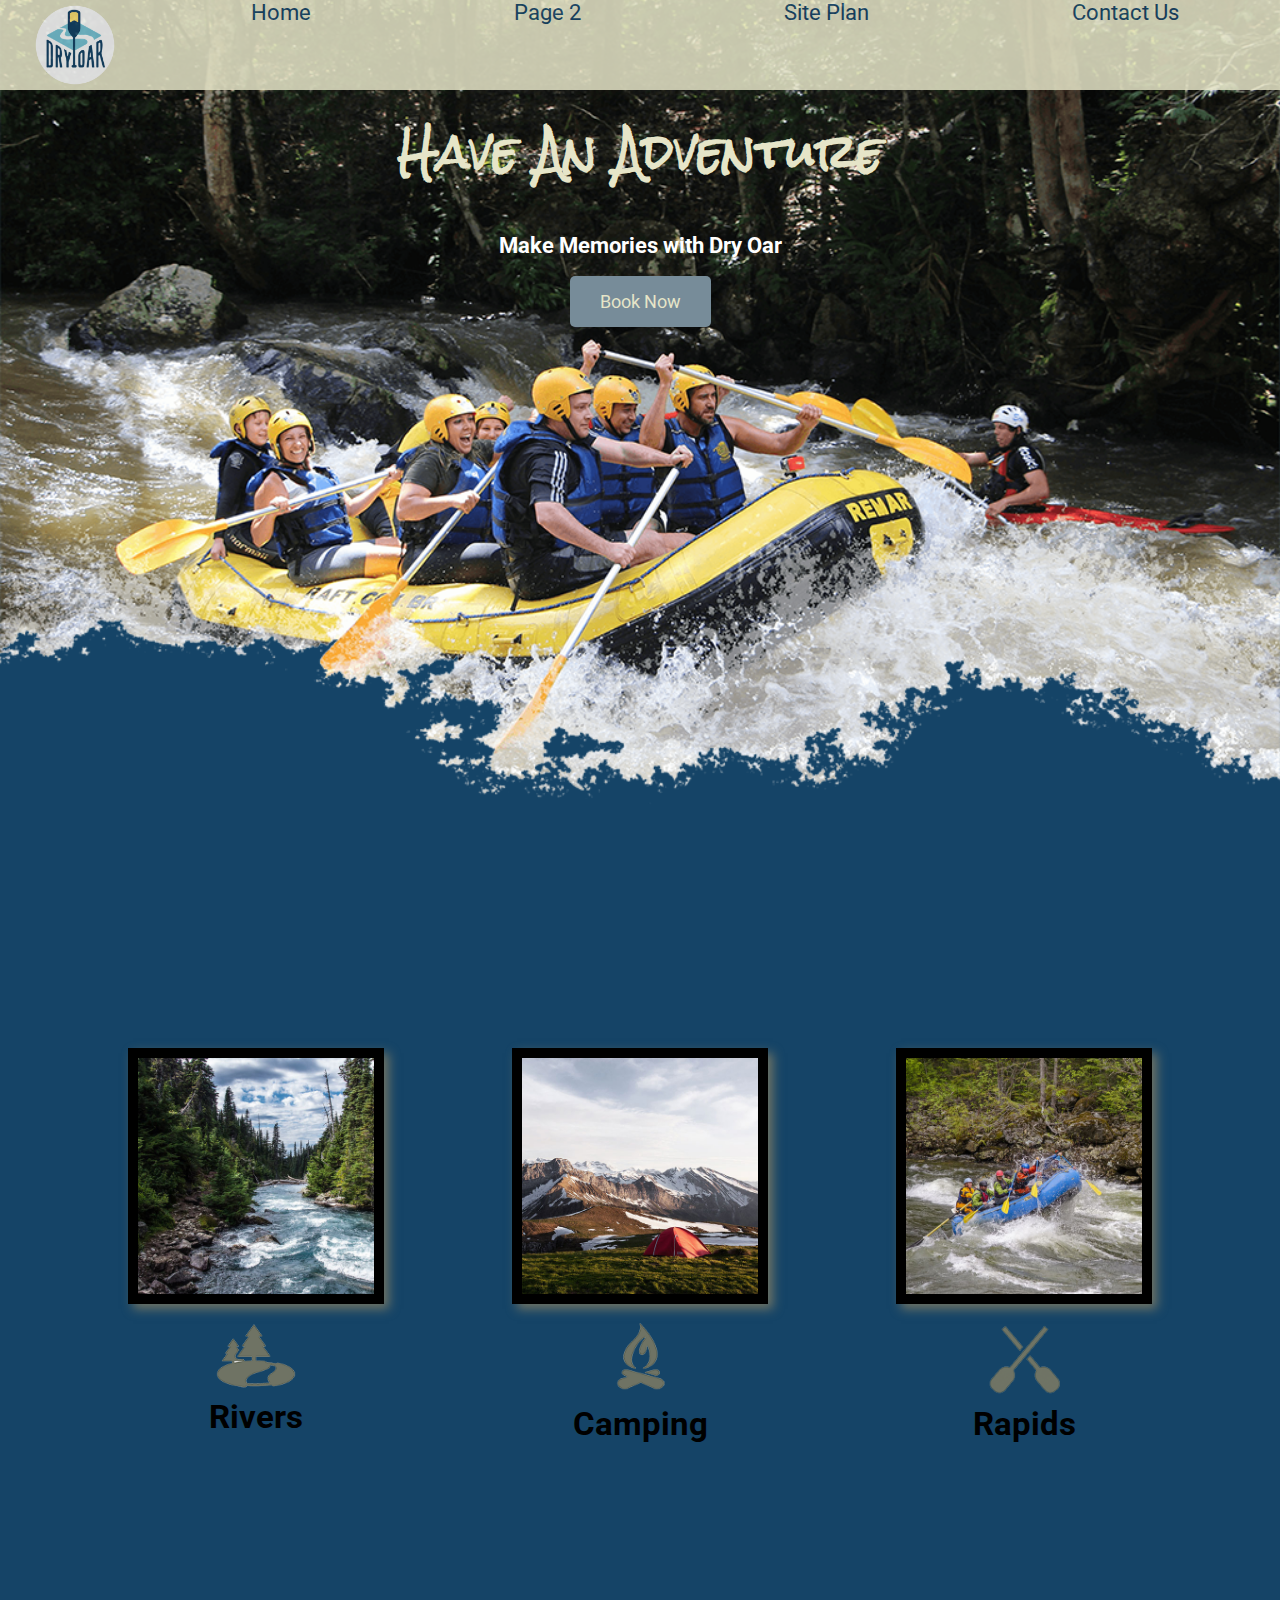
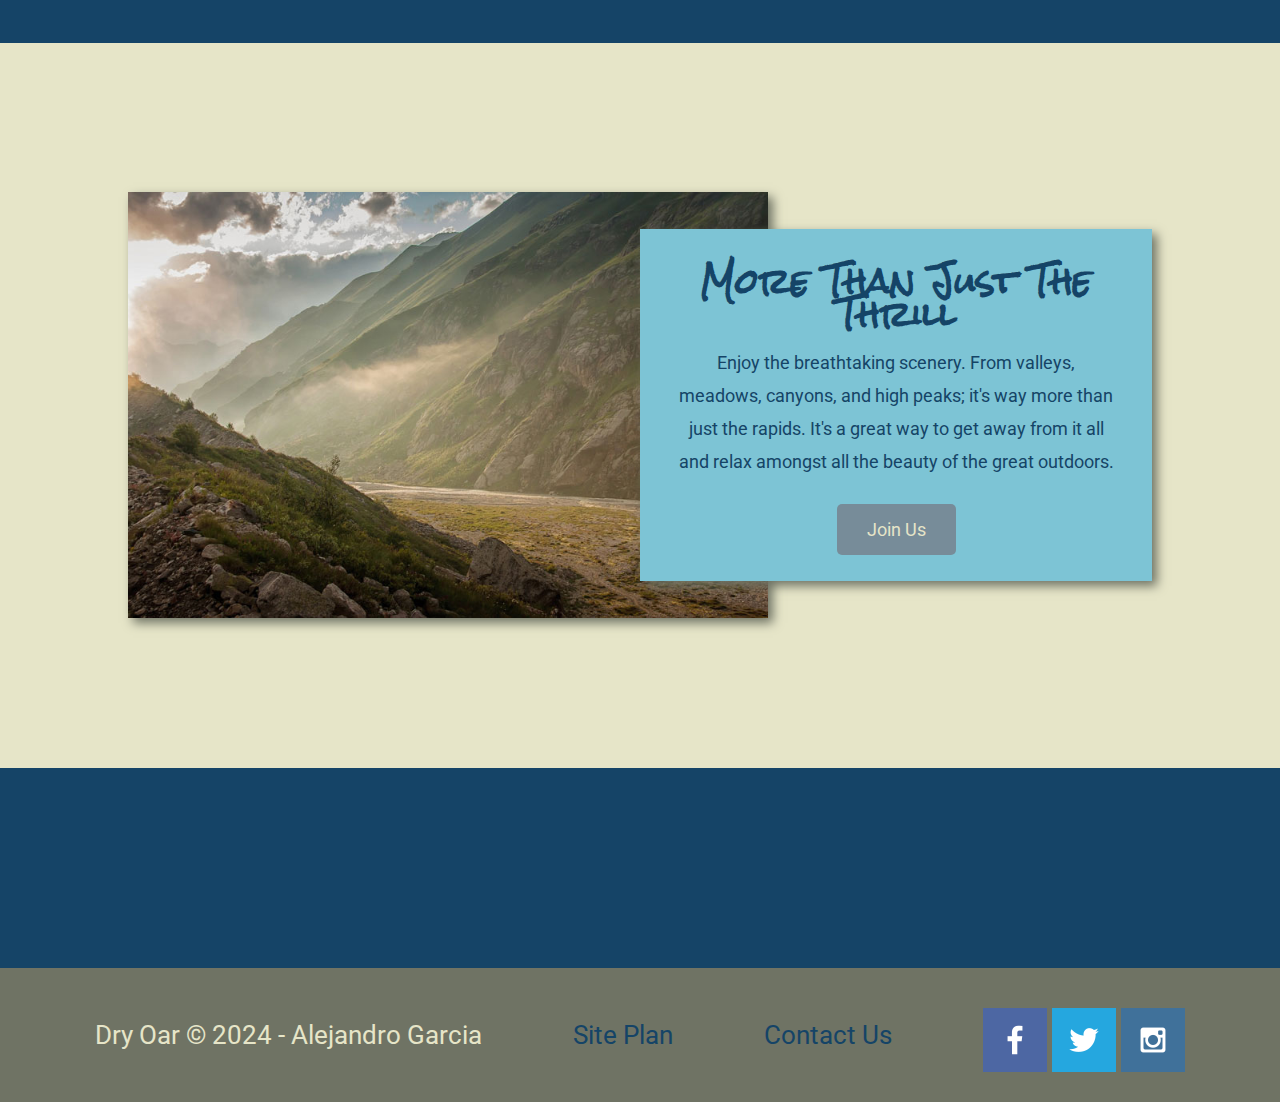
<file: wwr/index.html>
<!DOCTYPE html>
<html lang="en">
<head>
    <meta charset="UTF-8">
    <meta http-equiv="X-UA-Compatible" content="IE=edge">
    <meta name="viewport" content="width=device-width, initial-scale=1.0">
    <link rel="stylesheet" href="styles/style.css">
    <title>Whitewater Rafting Vacations | Dry Oar Boating | Home</title>
</head>
<body>
    <div id="content">
        <header>
            <a id="logo_link" href="index.html">
                <img class="logo" src="images/logo.png" alt="Dry Oar Logo">
            </a>
            <nav>
                <a href="index.html">Home</a>
                <a href="#">Page 2</a>
                <a href="site-plan-rafting.html">Site Plan</a>
                <a href="contactus.html">Contact Us</a>
            </nav>
        </header>
        <div id="hero">
            <div id="hero-box">
                <img id="hero-img" src="images/hero.png" alt="People enjoying white water rafting">
            </div>
            <section id="hero-msg">
                <h1 class="home-title">Have An Adventure</h1>
                <h4>Make Memories with Dry Oar </h4>
                <div class='button-box'>
                    <a class='book' href="contactus.html">Book Now</a>
                </div>
            </section>
        </div>
        <main class="home-grid">
            <section class="rivers-card">
                <img class="card-img" src="images/rivers.jpg" alt="river in forest">
                <img class="icon" src="images/river_icon.png" alt="river icon">
                <h2>Rivers</h2>
            </section>
            <section class="camping-card">
                <img class="card-img" src="images/camping.jpg" alt="tent in mountains">
                <img class="icon" src="images/fire_icon.png" alt="fire icon">
                <h2>Camping</h2>
            </section>
            <section class="rapids-card">
                <img class="card-img" src="images/rapids.jpg" alt="rafting boat">
                <img class="icon" src="images/oars.png" alt="oars icon">
                <h2>Rapids</h2>
            </section>
            <div id="background"></div> 
            <img class="mountains" src="images/mountains.jpg" alt="Misty mountains">
            <section class="msg">
                <h2>More Than Just The Thrill</h2>
                <p>Enjoy the breathtaking scenery. From valleys, meadows, canyons, and high peaks; it's way more than just the rapids. It's a great way to get away from it all and relax amongst all the beauty of the great outdoors. </p>
                <a class='join' href="rivers.html">Join Us</a>
            </section>
        </main>
        <footer>
            <p>Dry Oar &copy; 2024 - Alejandro Garcia</p>
            <p><a href="site-plan-rafting.html">Site Plan</a></p>
            <p><a href="contactus.html">Contact Us</a></p>
            <div class="social">
                <a href="https://facebook.com" target="_blank">
                    <img src="images/facebook.png" alt="fb icon">
                </a>
                <a href="https://twitter.com" target="_blank">
                    <img src="images/twitter.png" alt="twitter icon">
                </a>
                <a href="https://instagram.com" target="_blank">
                    <img src="images/instagram.png" alt="instagram icon">
                </a>
            </div>
        </footer>
    </div>
    </body>
</html>
</file>
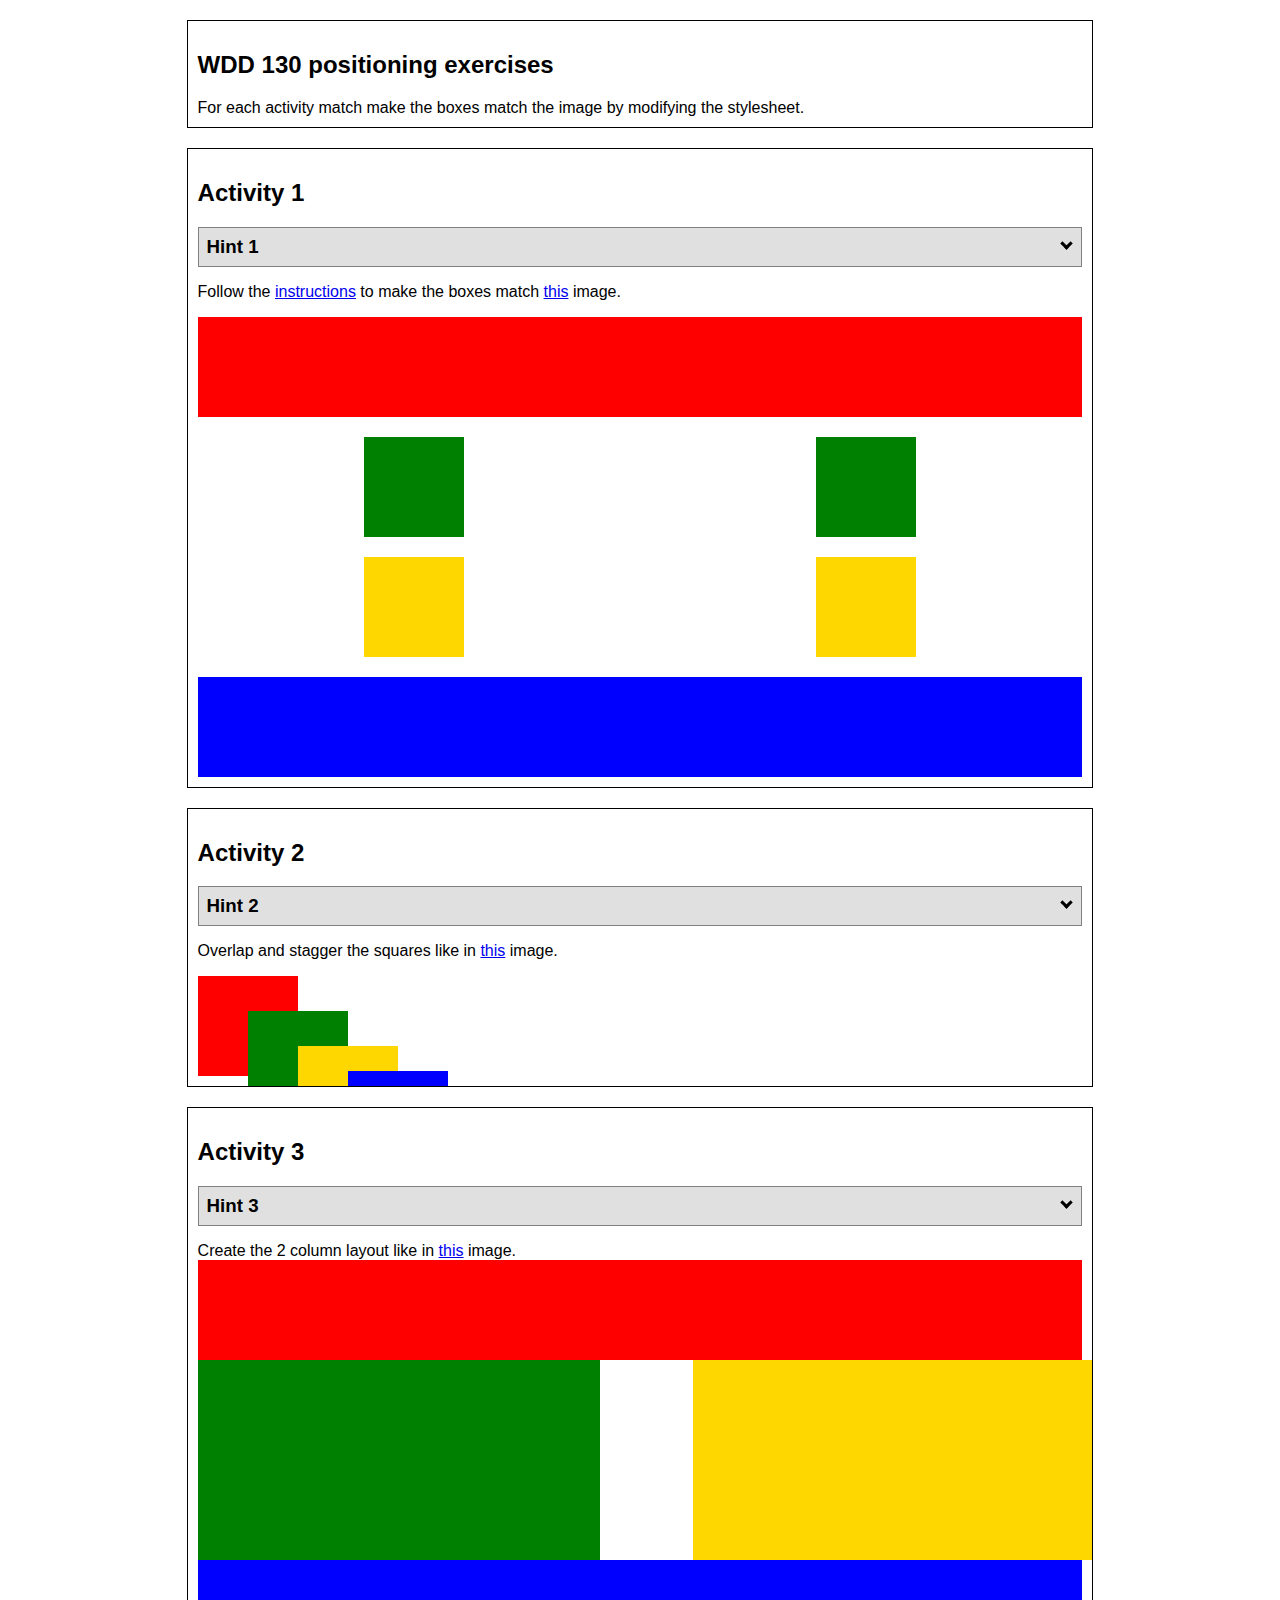
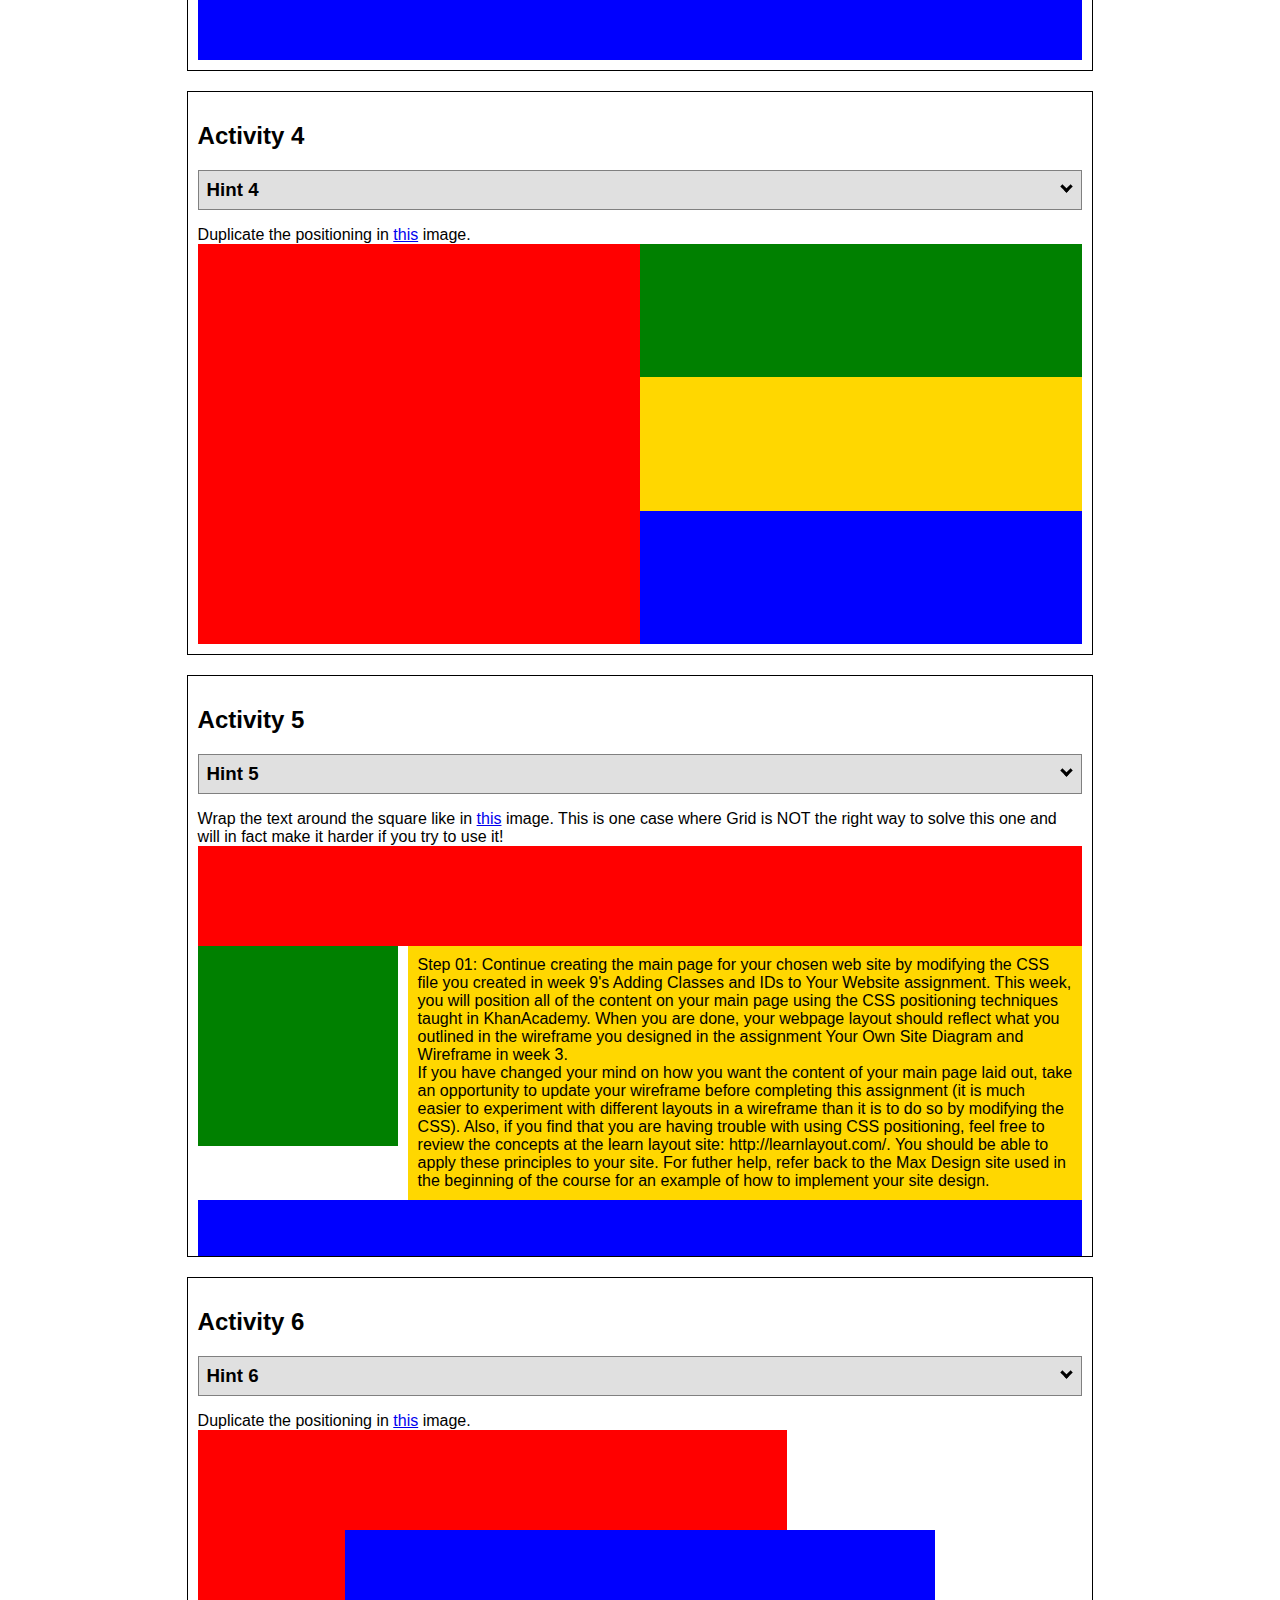
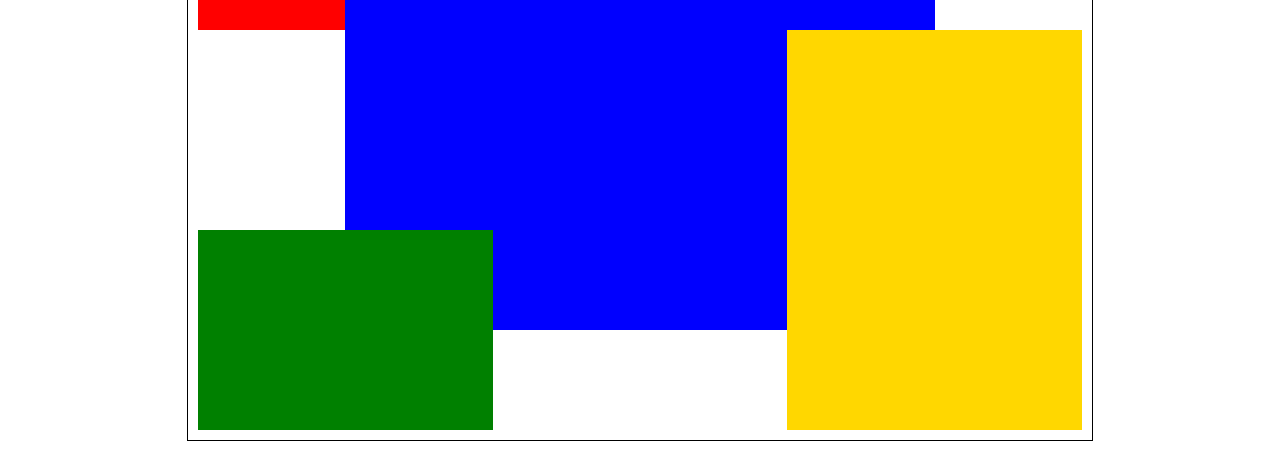
<file: positioning.html>
<!DOCTYPE html>
<html lang="en">
  <head>
    <!-- HTML - Name: positioning.html -->
    <title>Positioning Activity</title>
    <link rel="stylesheet" type="text/css" href="positionstyles.css" />
  </head>
  <body>
    <div class="activity">
      <h2>WDD 130 positioning exercises</h2>
      For each activity match make the boxes match the image by modifying the stylesheet.</div>
    <div class="activity">
      <h2>Activity 1</h2>
      <section class="hint"><input type="checkbox" ><i></i> <h3>Hint 1</h3><div><p>Check out the <a href="https://byui-wdd.github.io/wdd130/activities/w06-css-positioning.html" target="_blank">activity instructions</a> in Ilearn!</p></div></section>
      <p>Follow the <a href="https://byui-wdd.github.io/wdd130/activities/w06-css-positioning.html" target="_blank">instructions</a> to make the boxes match  <a href="https://byui-wdd.github.io/wdd130/images/example1.png" target="_blank">this</a> image.</p>
      <div class="content1" >
        <div class="red1" ></div>
        <div class="green1" ></div>
        <div class="green1" ></div>
        <div class="yellow1"></div>
        <div class="yellow1"></div>
        <div class="blue1"></div>
      </div>
    </div>
    <div class="activity">
      <h2>Activity 2</h2>
      <section class="hint"><input type="checkbox" > <h3>Hint 2</h3><i></i><div>
      <ul>
      <li>grid-template-columns: 50px 50px 50px 50px 50px </li></ul></div></section>
      <p>Overlap and stagger the squares like in <a href="https://byui-wdd.github.io/wdd130/images/example2.png" target="_blank">this</a> image.</p>
      <div class="content2" >
        <div class="red2" ></div>
        <div class="green2" ></div>
        <div class="yellow2"></div>
        <div class="blue2"></div>
      </div>
    </div>
    <div class="activity">
      <h2>Activity 3</h2>
      <section class="hint"><input type="checkbox" > <h3>Hint 3</h3><i></i><div><p>This one is going to be best solved with CSS Grid. Remember to make the boxes the right width first...then start moving them around. </p><h4>Properties used:</h4><ul><li>display:grid;</li><li>grid-template-columns:</li><li>grid-column-gap:</li>
        <li>grid-column:</li>  </ul></div></section>
      Create the 2 column layout like in <a href="https://byui-wdd.github.io/wdd130/images/example3.png" target="_blank">this</a>  image.
      <div class="content3" >
        <div class="red3" ></div>
        <div class="green3" ></div>
        <div class="yellow3"></div>
        <div class="blue3"></div>
      </div>
    </div>
    <div class="activity">
      <h2>Activity 4</h2>
      <section class="hint"><input type="checkbox" > <h3>Hint 4</h3><i></i><div><p>For the others we have been primarily concerned with width. For this one you will need to adjust height as well. </p><h4>Properties used:</h4><ul><li>display:grid;</li><li>grid-template-columns:</li><li>grid-row:</li></ul></div></section>
      Duplicate the positioning in <a href="https://byui-wdd.github.io/wdd130/images/example4.png" target="_blank">this</a> image. 
      <div class="content4" >
        <div class="red4" ></div>
        <div class="green4" ></div>
        <div class="yellow4"></div>
        <div class="blue4"></div>
      </div>
    </div>

    <div class="activity">
      <h2>Activity 5</h2>
      <section class="hint"><input type="checkbox" > <h3>Hint 5</h3><i></i><div><p>Grid is <strong>not</strong> the right way to do this.  In fact there is only one way to really do that...and that is with float. Remember that we float the thing we want the text to wrap around.  Also remember to start by making all the shapes the right size and shape.</p><h4>Properties used:</h4><ul><li>float: left;</li></ul></div></section>
      Wrap the text around the square like in <a href="https://byui-wdd.github.io/wdd130/images/example5.png" target="_blank">this</a> image. This is one case where Grid is NOT the right way to solve this one and will in fact make it harder if you try to use it!
      <div class="content5" >
        <div class="red5" ></div>
        <div class="green5" ></div>
        <div class="yellow5">Step 01: Continue creating the main page for your chosen web site by modifying the CSS file you created in week 9's Adding Classes and IDs to Your Website assignment. This week, you will position all of the content on your main page using the CSS positioning techniques taught in KhanAcademy. When you are done, your webpage layout should reflect what you outlined in the wireframe you designed in the assignment Your Own Site Diagram and Wireframe in week 3. <br />
          If you have changed your mind on how you want the content of your main page laid out, take an opportunity to update your wireframe before completing this assignment (it is much easier to experiment with different layouts in a wireframe than it is to do so by modifying the CSS). Also, if you find that you are having trouble with using CSS positioning, feel free to review the concepts at the learn layout site: http://learnlayout.com/. You should be able to apply these principles to your site. For futher help, refer back to the Max Design site used in the beginning of the course for an example of how to implement your site design.</div>
        <div class="blue5"></div>
      </div>
    </div>
    <div class="activity">
      <h2>Activity 6</h2>
      <section class="hint"><input type="checkbox" > <h3>Hint 6</h3><i></i><div><p>This one is all about visualizing the grid behind the layout. If you are having a hard time doing that first: all the sizes are even multiples of 100, and second here is another example with the lines drawn: <a href="https://byui-wdd.github.io/wdd130/images/example6-hint.png" target="_blank">example 6 with lines</a>. For this one you will find it easiest if you use px for the column width. You can also use <kbd>z-index</kbd> to control the element layering.    </p><h4>Properties used:</h4><ul><li>display:grid;</li><li>grid-template-columns:</li><li>grid-column:</li><li>grid-row:</li><li><a href="https://www.w3schools.com/cssref/pr_pos_z-index.asp" target="_blank">z-index:</a></li></ul></div></section>
      Duplicate the positioning in <a href="https://byui-wdd.github.io/wdd130/images/example6.png" target="_blank">this</a> image.
      <div class="content6" >
        <div class="red6" ></div>
        <div class="green6" ></div>
        <div class="yellow6"></div>
        <div class="blue6"></div>
      </div>
    </div>
  </body>
</html>
</file>
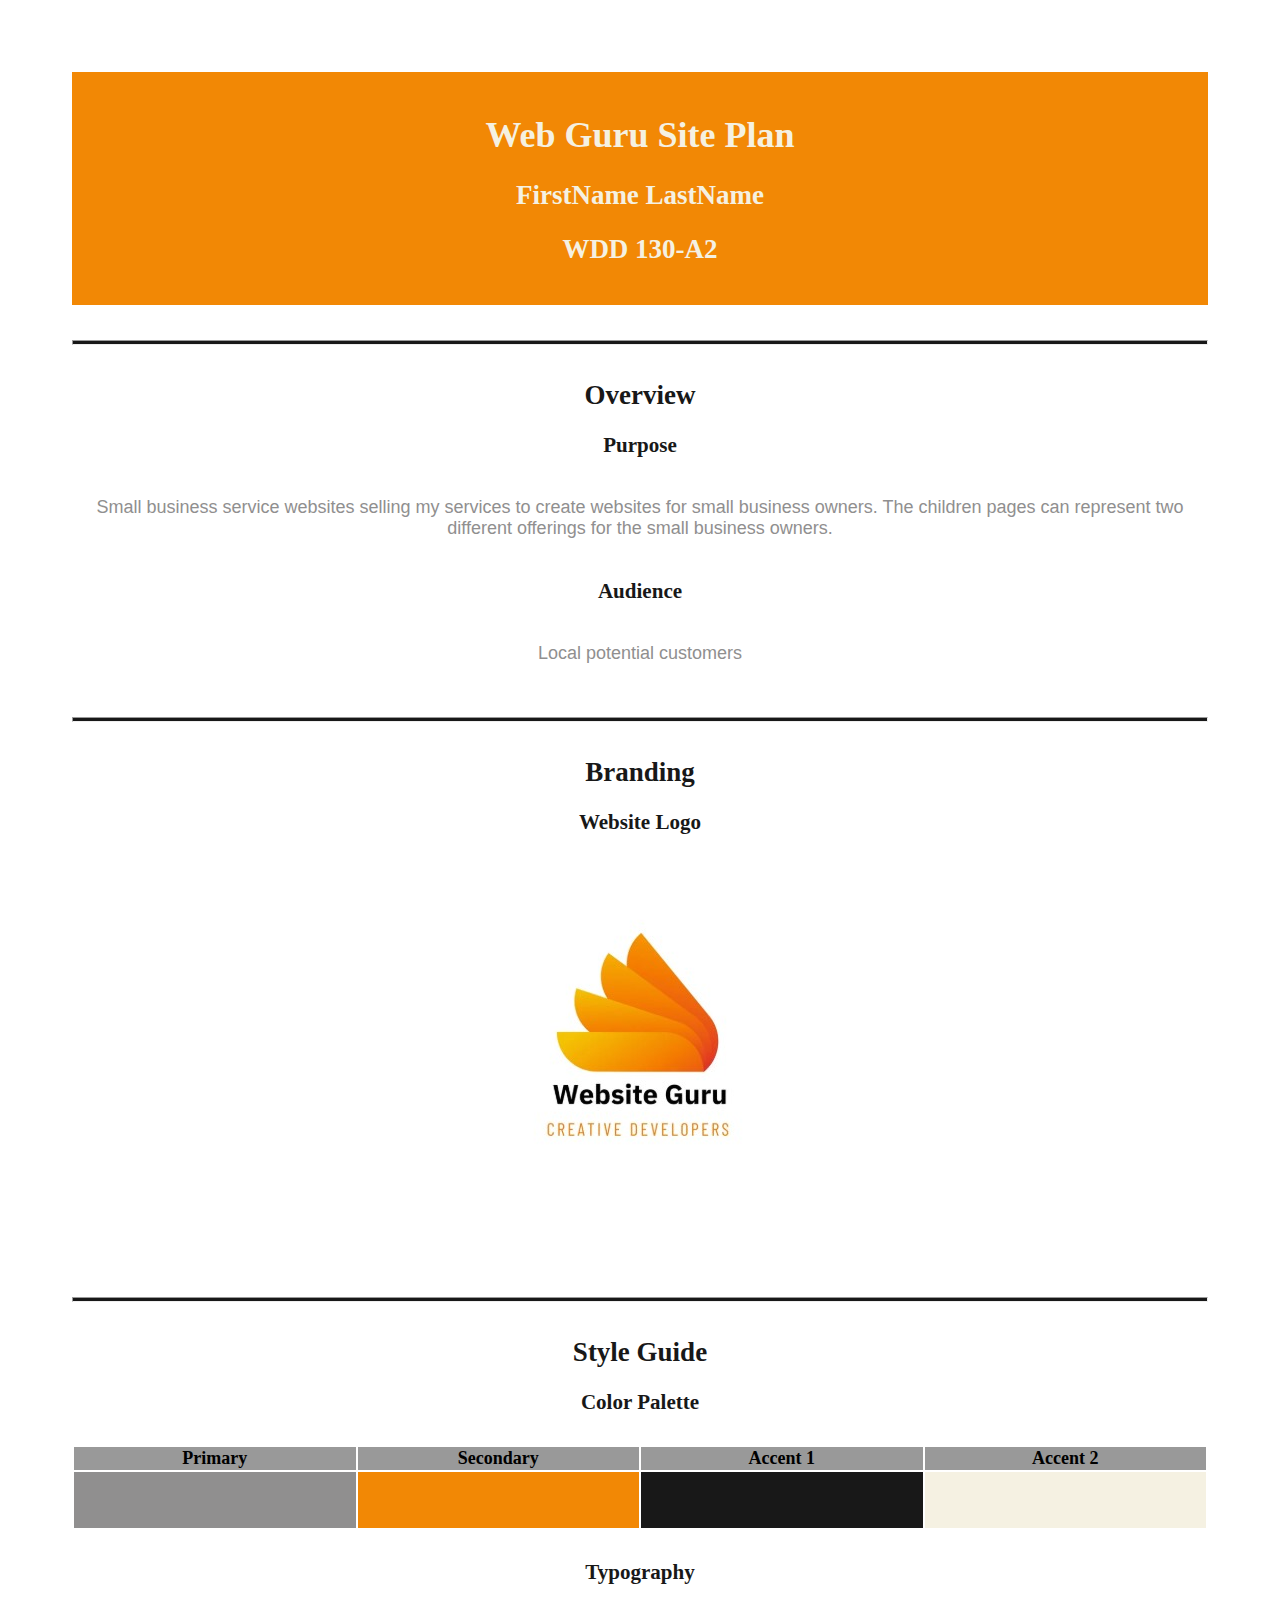
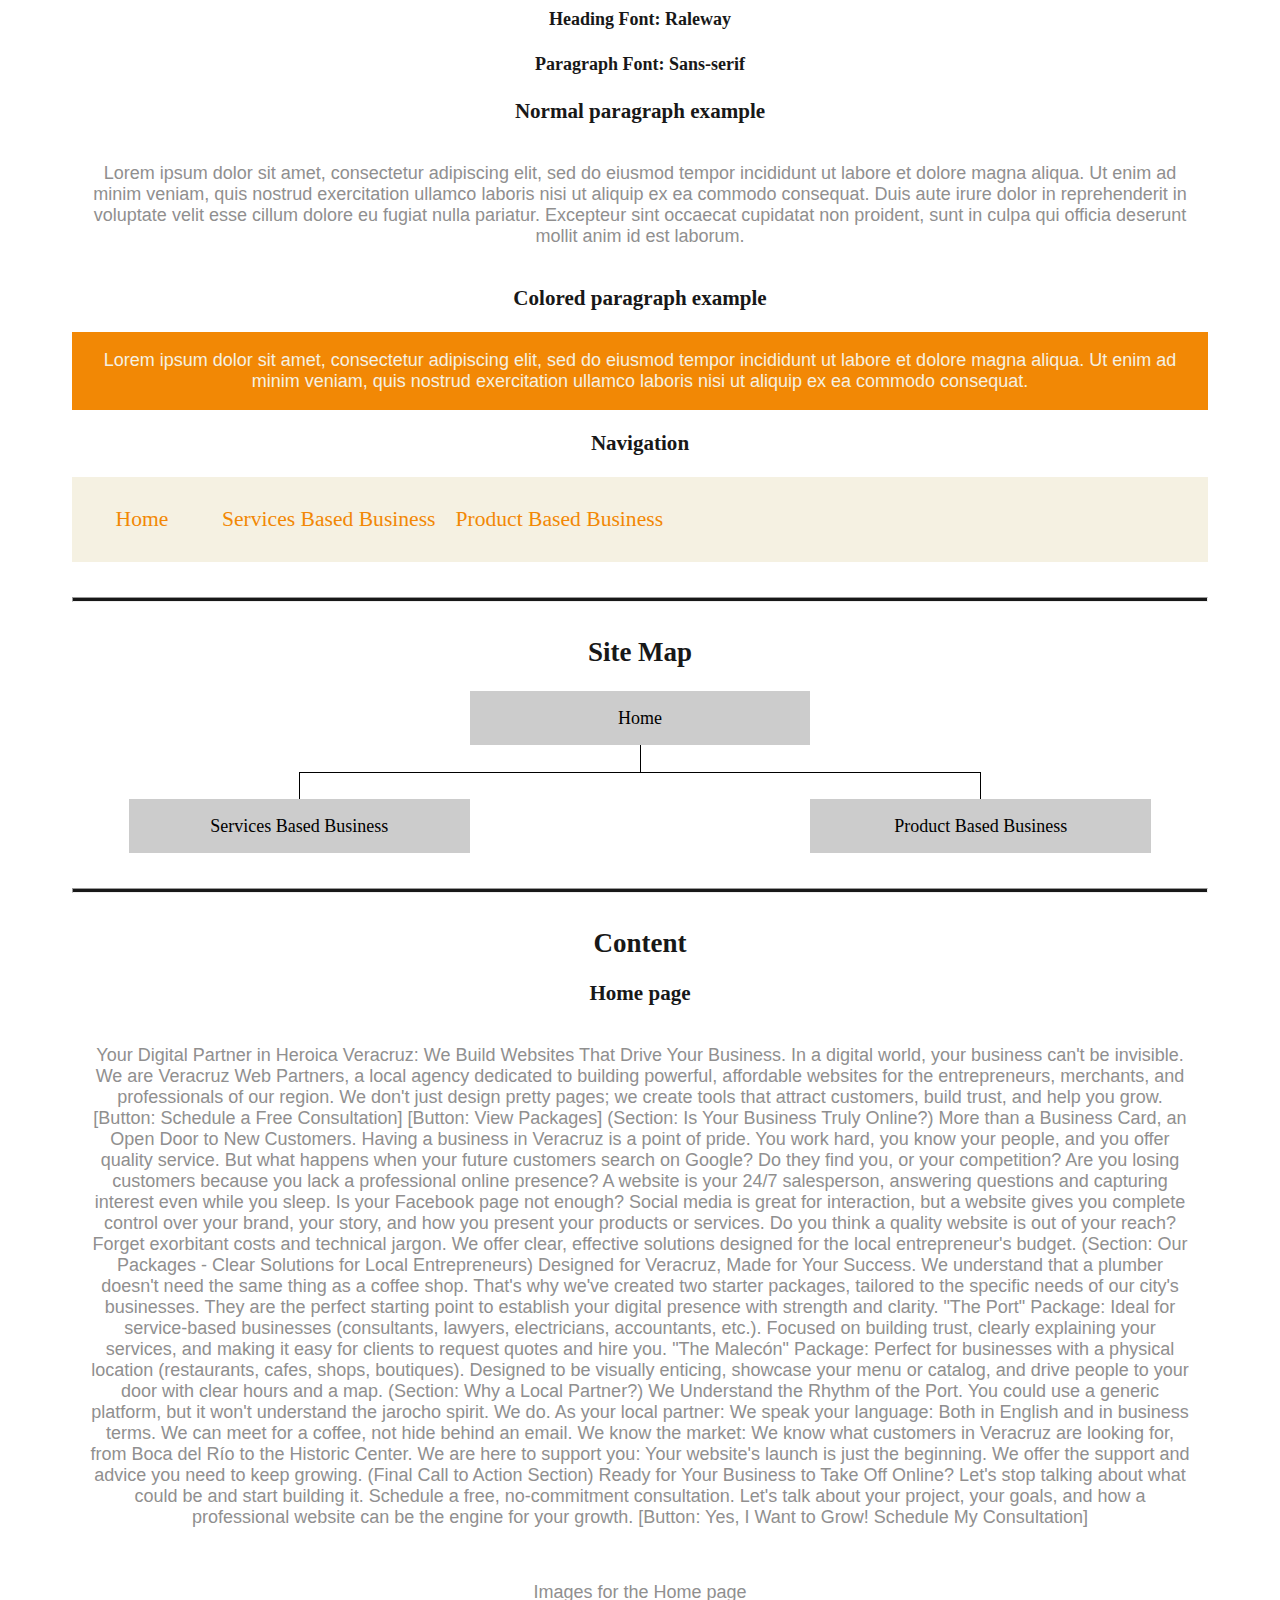
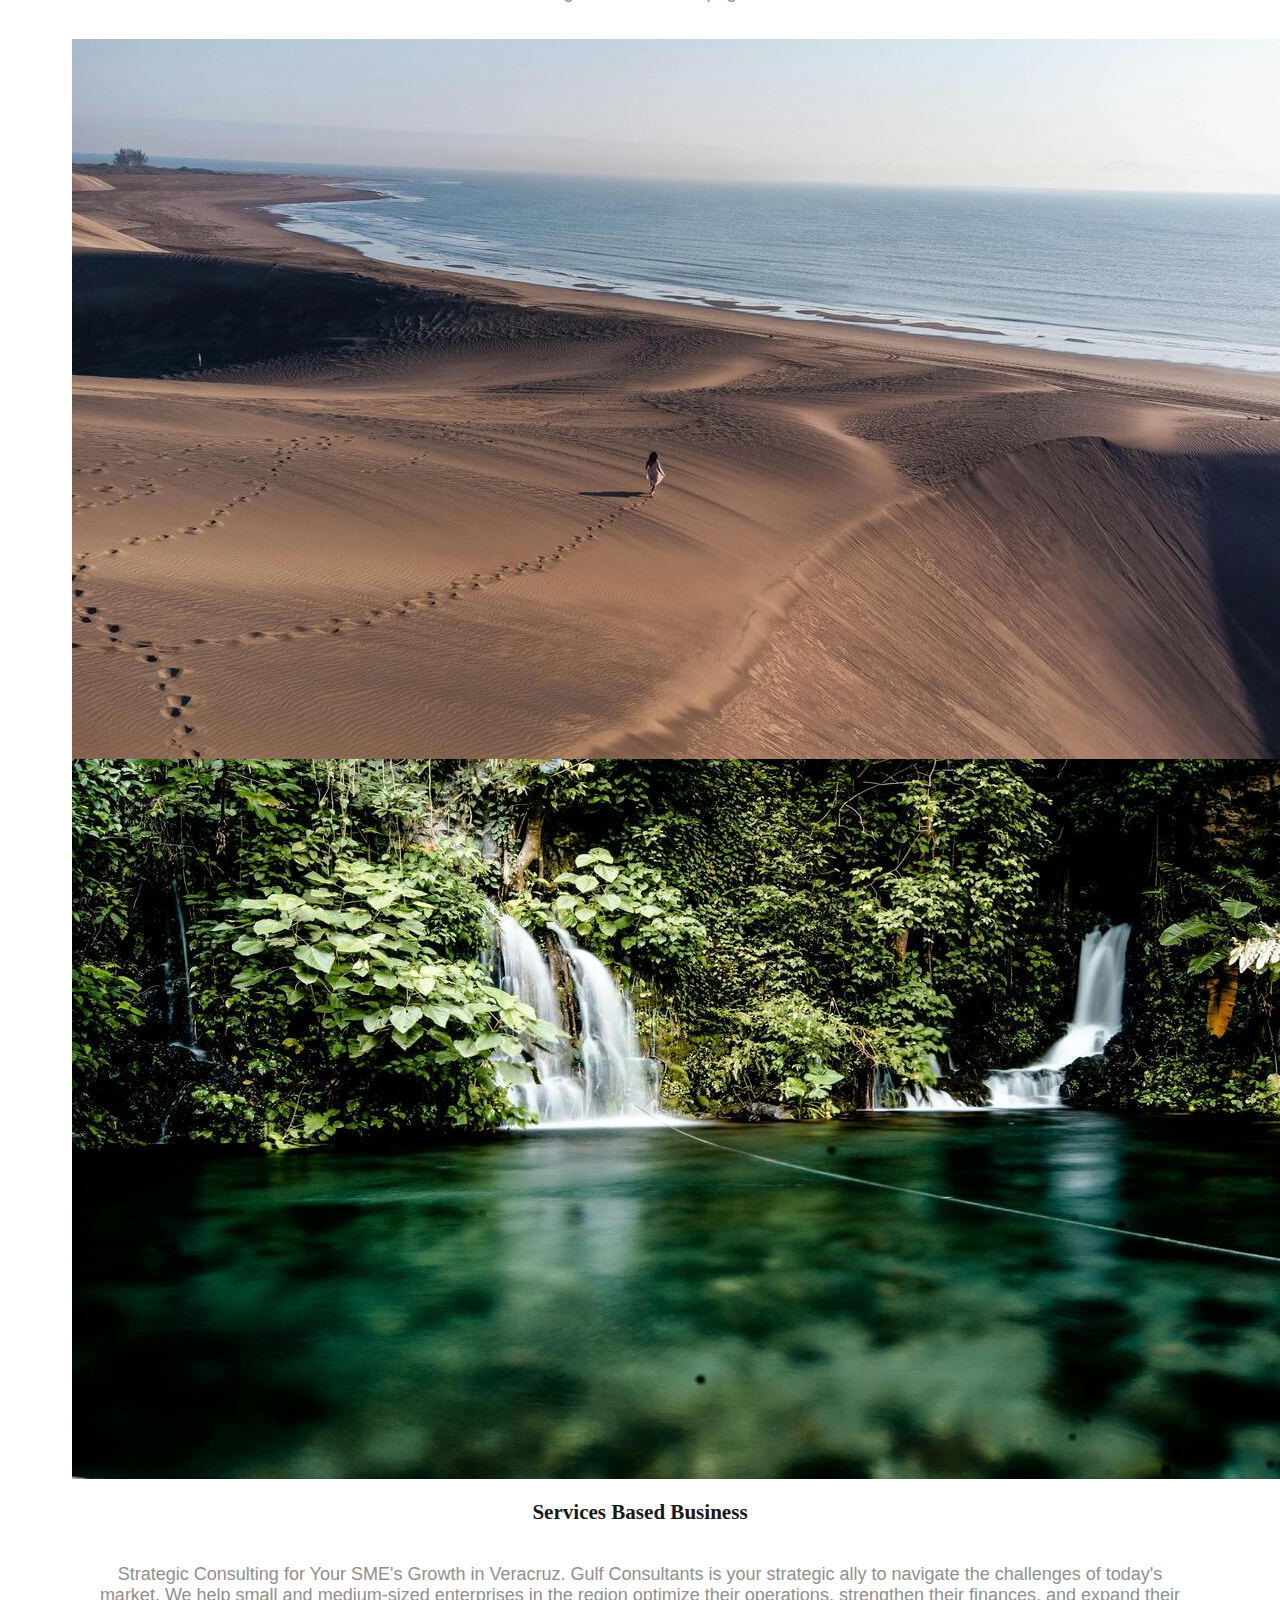
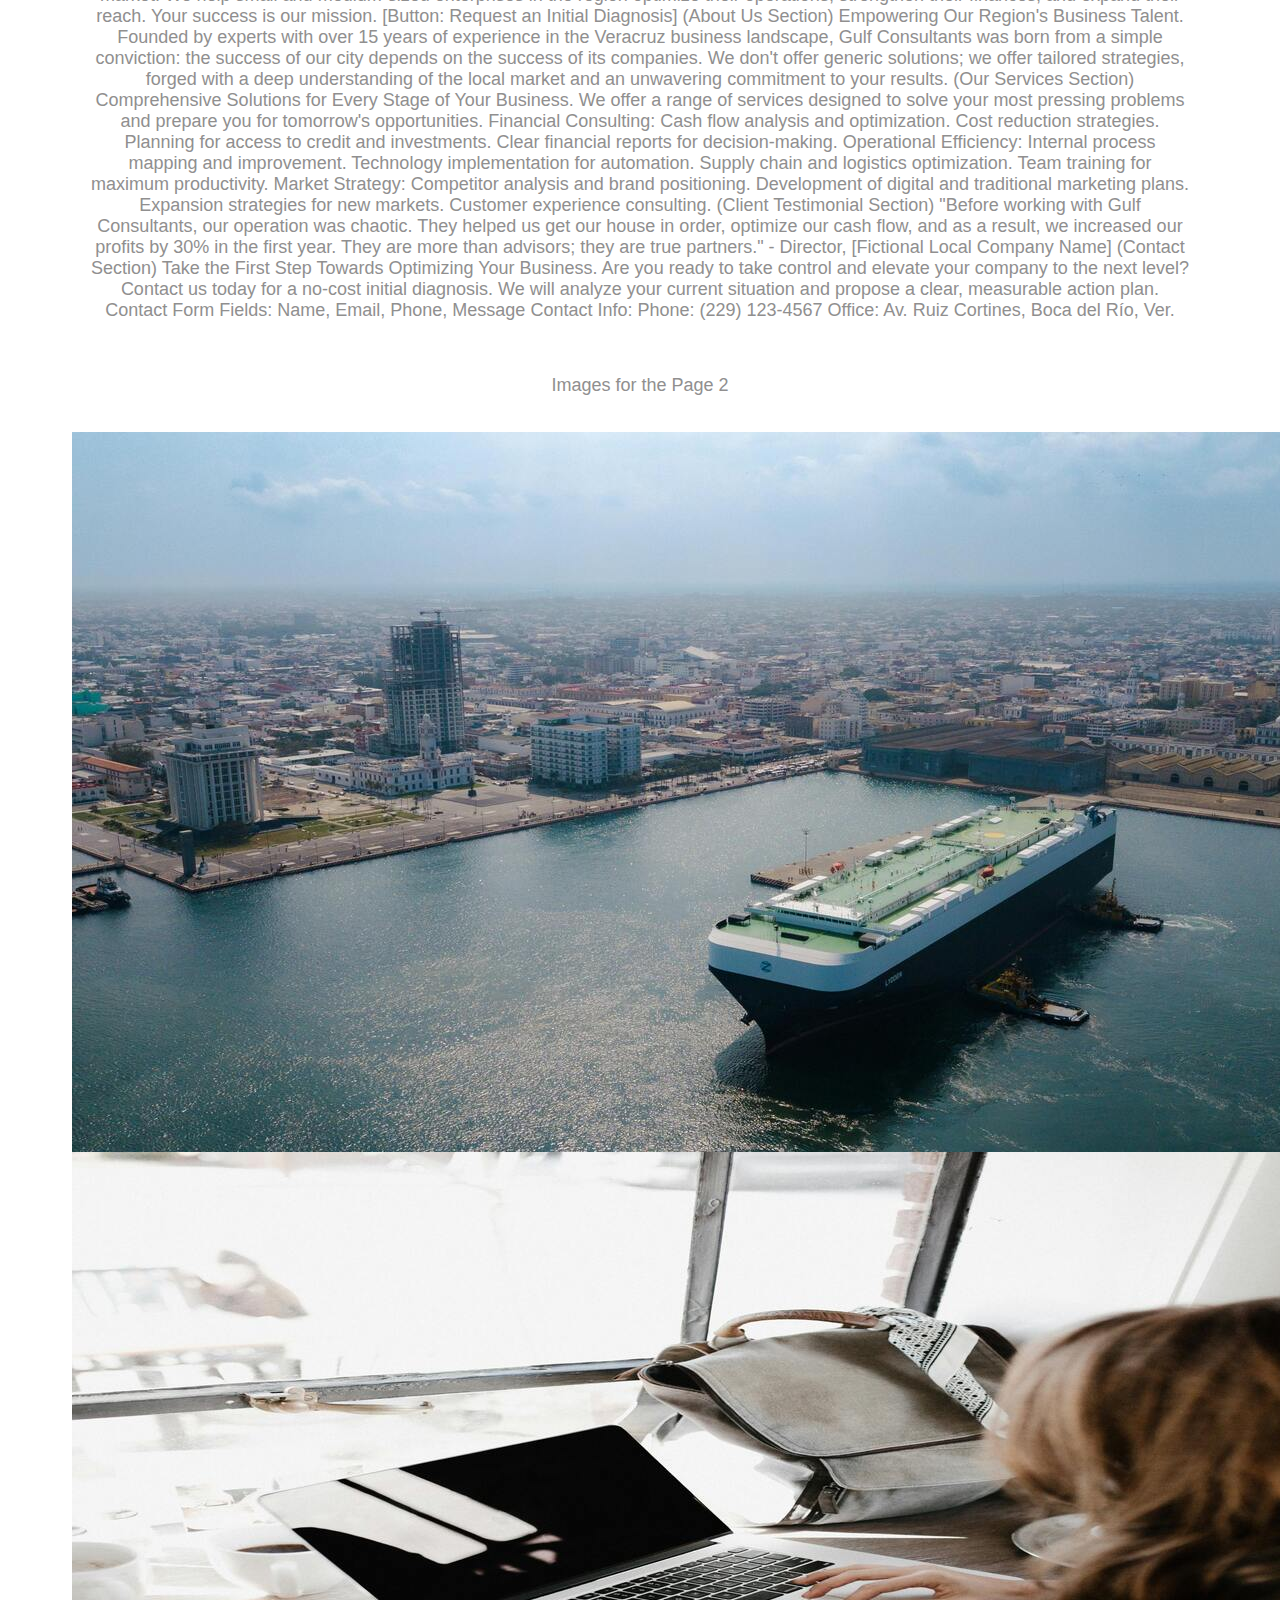
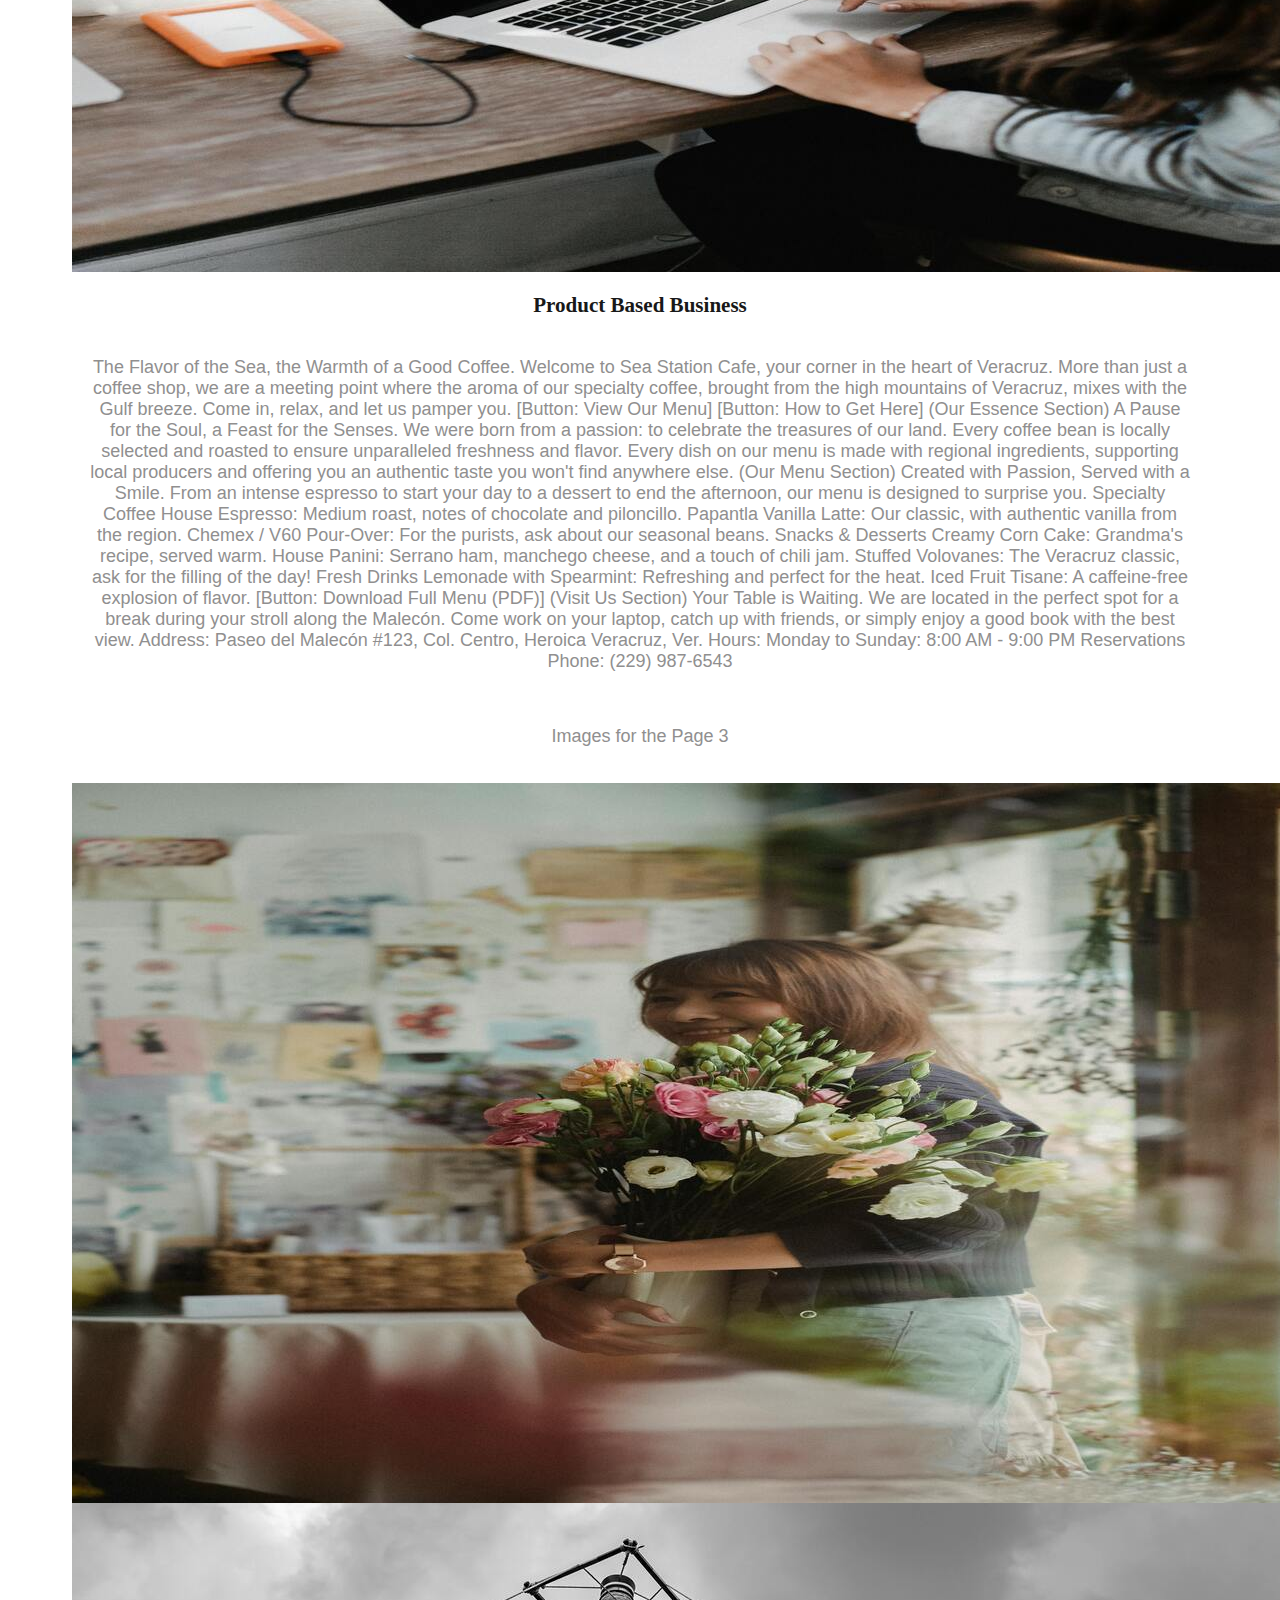
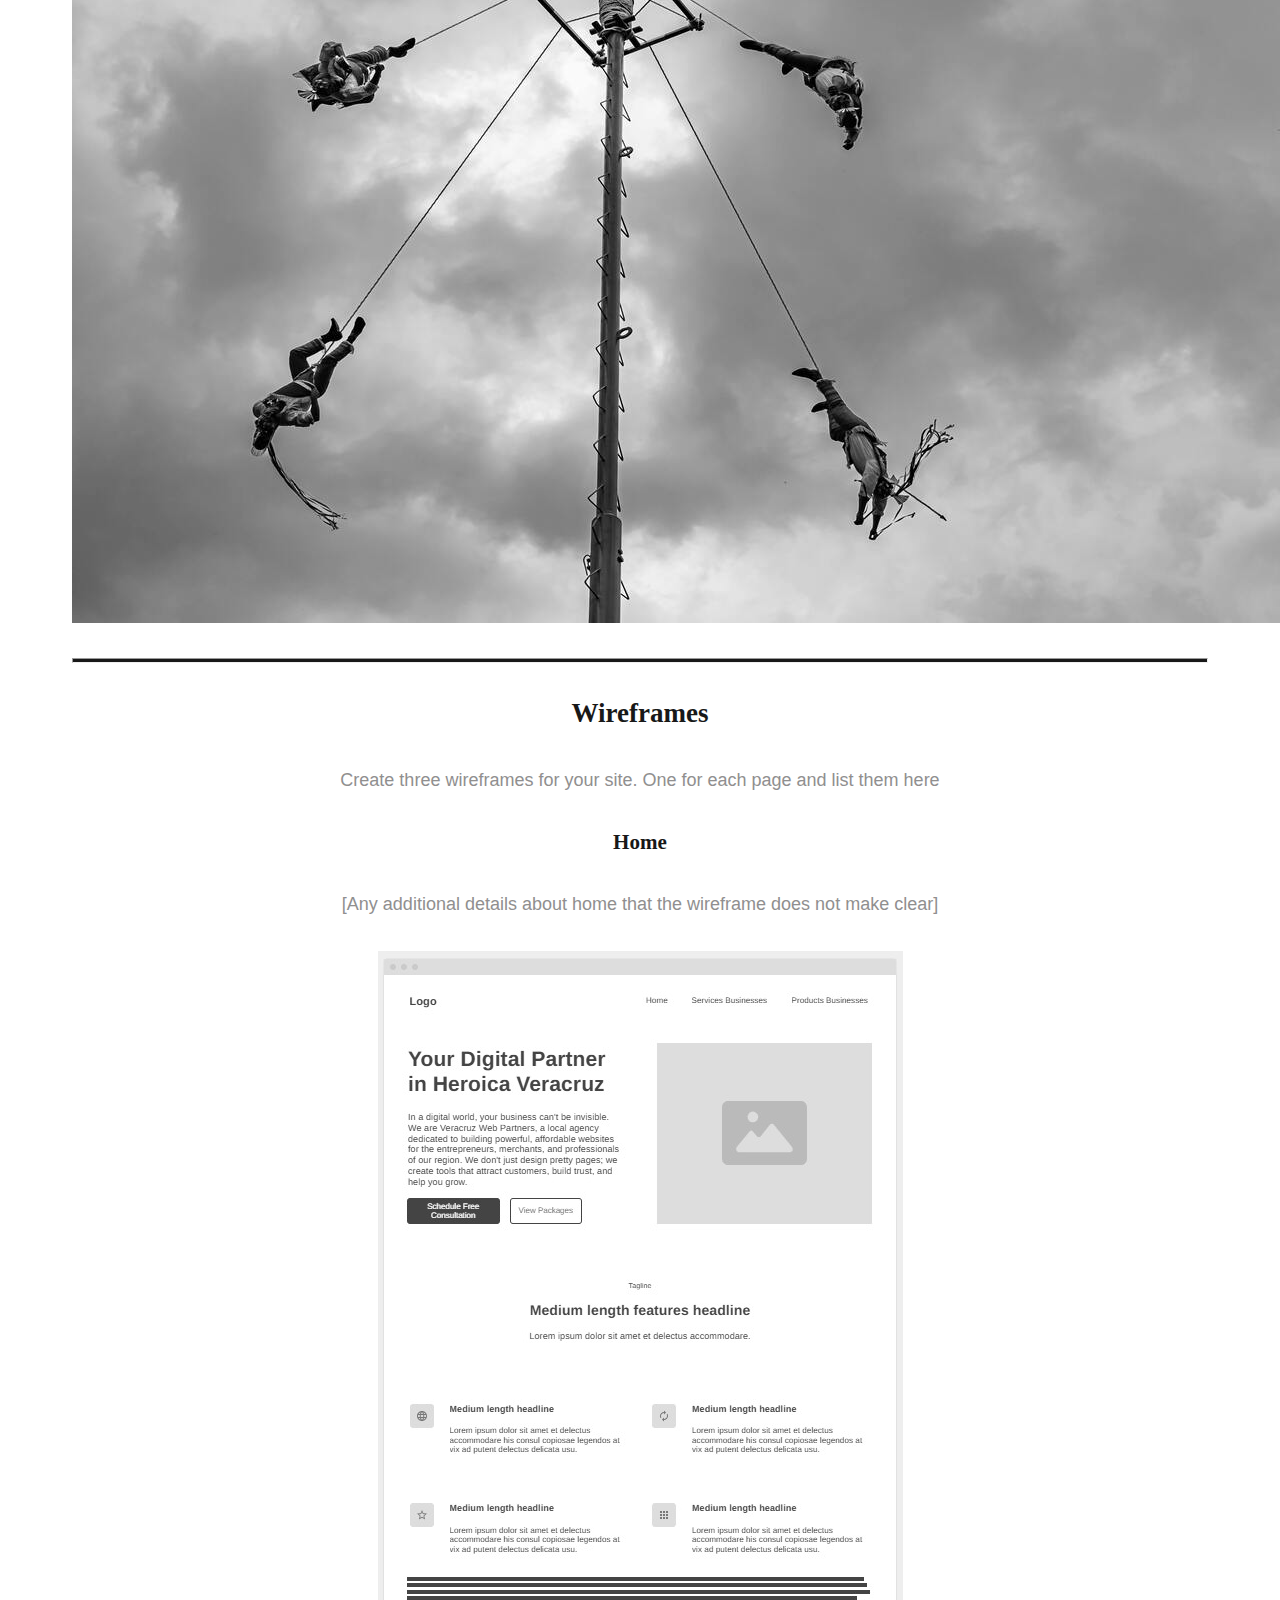
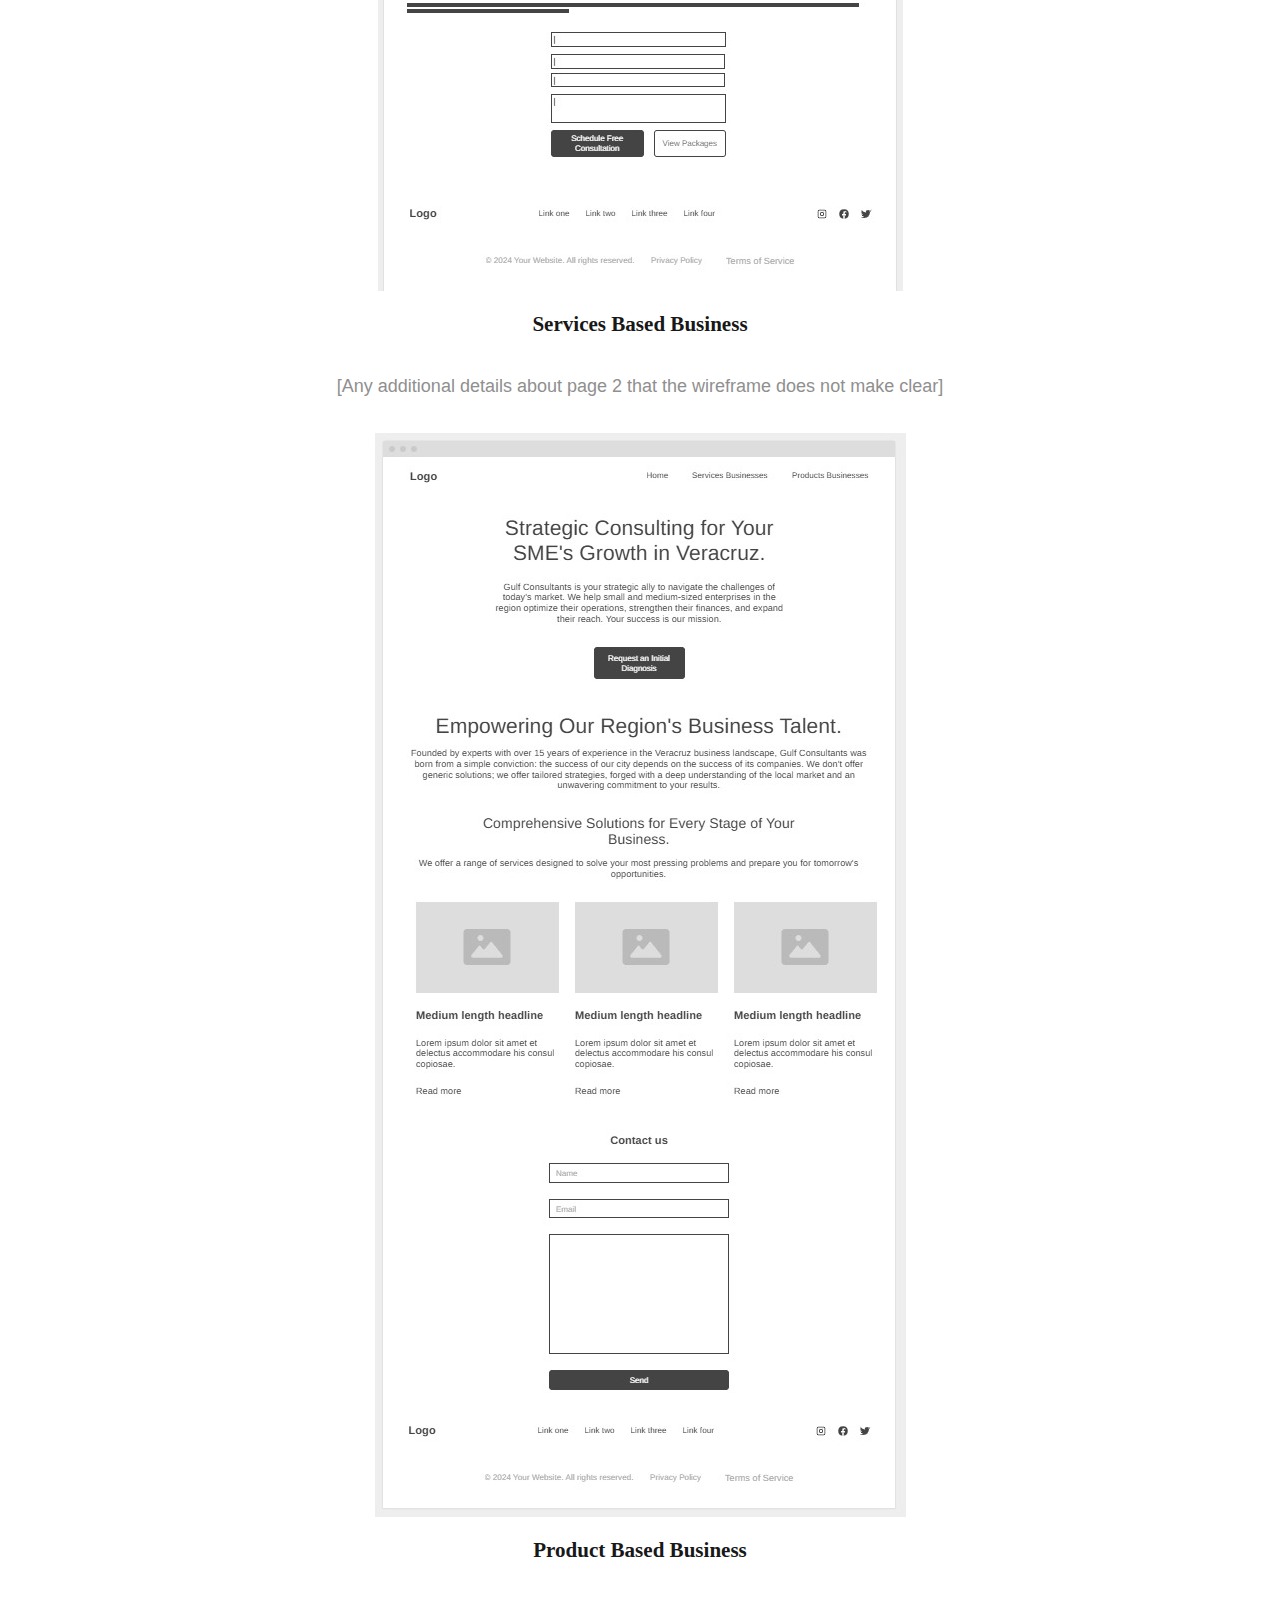
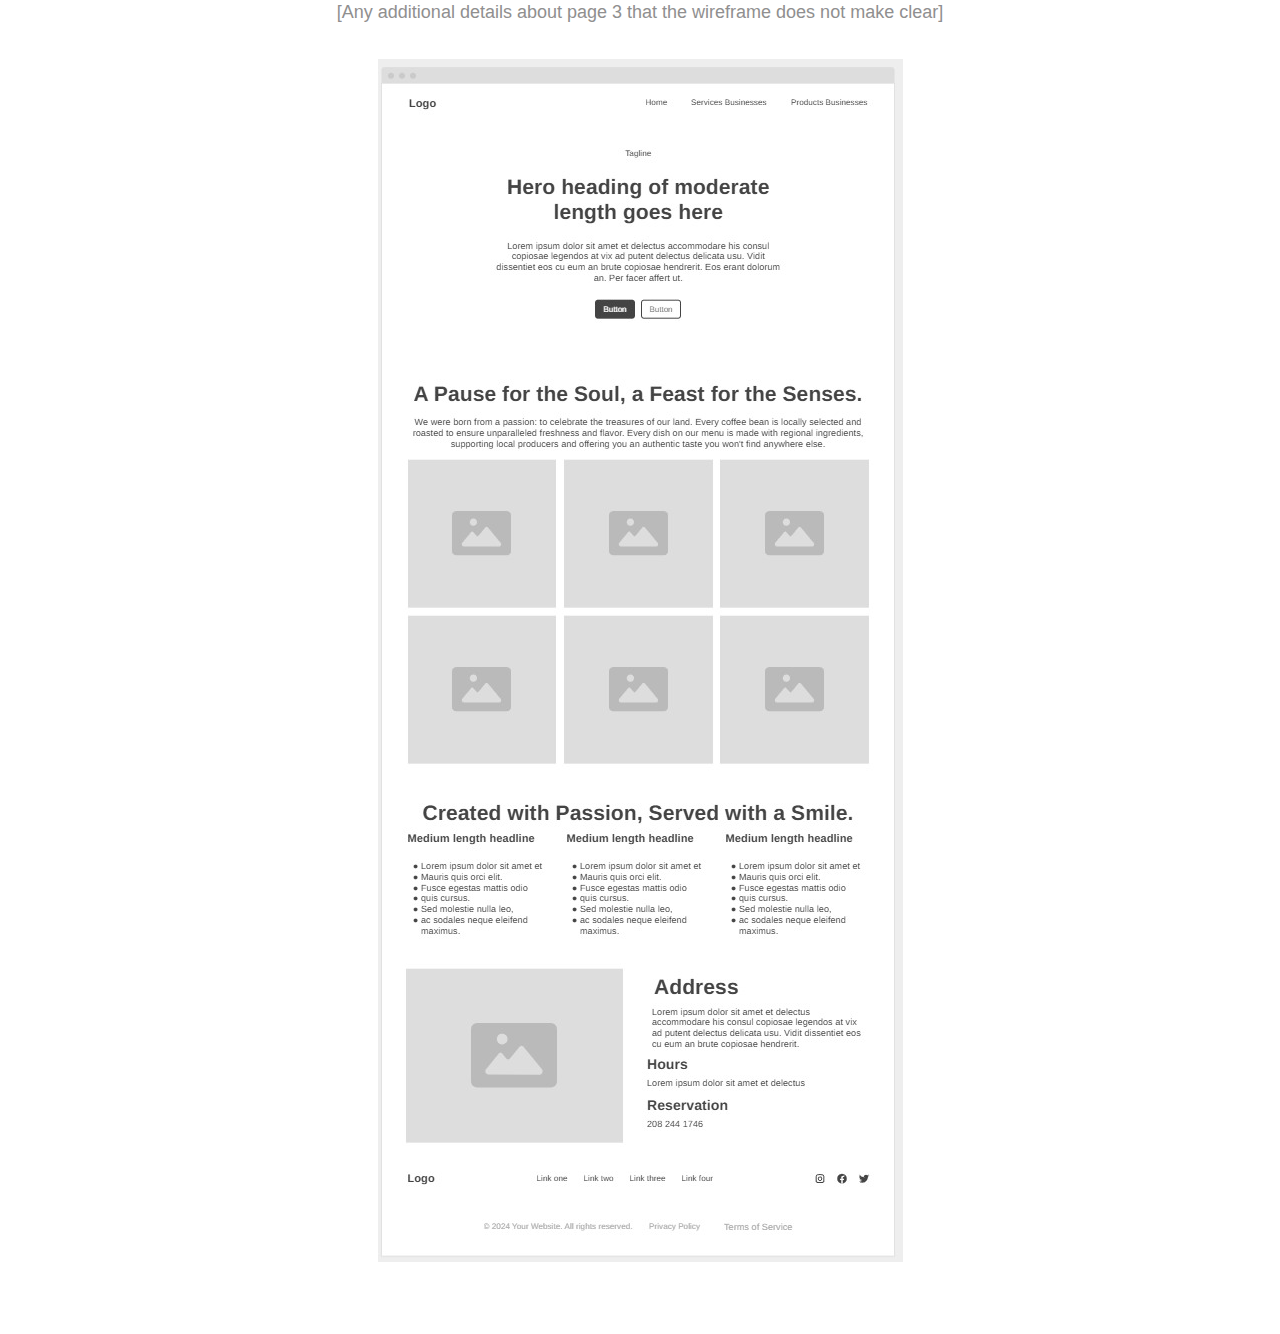
<file: business-site/site-plan.html>
<!DOCTYPE html>
<html lang="en-us">
    
  <head>
    <meta charset="utf-8">
    <title>Web Guru Site Plan</title>
    <link type="text/css" rel="stylesheet" href="styles/site-plan.css">
  </head>

  <body>
    <header>
      <h1>Web Guru Site Plan</h1>
      <h2>FirstName LastName</h2>
      <h2>WDD 130-A2</h2>
      <!-- In the header above, add the name or your site, your name and class number. For example if you are in section 3 you would put WDD 130.03 -->
    </header>
    <main>

      <!-- ------------------------Steps 2-3------------------------------ -->
      <hr>
      <h2>Overview</h2>
      <h3>Purpose</h3>
      <p>Small business service websites selling my services to create websites for small business owners. The children pages can represent two different offerings for the small business owners.</p>  <!-- change this -->


      <h3>Audience</h3>
      <p>Local potential customers</p>  <!-- change this -->

      <hr>
      <h2>Branding</h2>
      <h3>Website Logo</h3>
      <!-- Replace this with some sort of logo for your site.  A logo can be as simple as the name of your site in a nice font :) -->
      <img src="images/websitegurulogo.jpg" alt="Website Guru Logo">
      <hr>
      <h2>
        Style Guide
      </h2>

      <!-- ------------------------Steps 4-8------------------------------ -->

      <h3>
        Color Palette
      </h3>
      <!--  The colors you choose for a website are one of the most important decisions you will make. Follow the instructions on the activity in iLearn. You should have at least 2 colors but do not have to fill in all 4 if you do not need them.  -->

      <table class="colors">
        <tr><th>Primary</th><th>Secondary</th><th>Accent 1</th><th>Accent 2</th></tr>
        <!-- Switch to the site-plan.css file and change your colors there. -->
        <tr><td class="primary"></td><td class="secondary"></td><td class="accent1"></td><td class="accent2"></td></tr>
      </table>

      <!-- ------------------------Step 9------------------------------ -->

      <h3>
        Typography
      </h3>
      <!-- Choose a font for your paragraphs (body copy) and headlines. What font(s) have you chosen? Why did you choose what you did?  Make sure to review the list of web safe fonts at W3Schools.org as a starting point.  Think also about which of your colors above you might use for background and font colors. -->

      <h4>
        Heading Font: Raleway  <!-- change this -->
      </h4>
      <h4>
        Paragraph Font: Sans-serif  <!-- change this -->
      </h4>
      <h3>
        Normal paragraph example
      </h3>
      <p>
        Lorem ipsum dolor sit amet, consectetur adipiscing elit, sed do eiusmod tempor incididunt ut labore et dolore magna aliqua. Ut enim ad minim veniam, quis nostrud exercitation ullamco laboris nisi ut aliquip ex ea commodo consequat. Duis aute irure dolor in reprehenderit in voluptate velit esse cillum dolore eu fugiat nulla pariatur. Excepteur sint occaecat cupidatat non proident, sunt in culpa qui officia deserunt mollit anim id est laborum.
      </p>
      <h3>
        Colored paragraph example
      </h3>
      <p class="colored">
        Lorem ipsum dolor sit amet, consectetur adipiscing elit, sed do eiusmod tempor incididunt ut labore et dolore magna aliqua. Ut enim ad minim veniam, quis nostrud exercitation ullamco laboris nisi ut aliquip ex ea commodo consequat. 
      </p>

      <!-- ------------------------Step 10------------------------------ -->

      <h3>
        Navigation
      </h3>
      <!-- Think about how you want your navigation bar to look. In the site-plan.css file change the colors to your colors to get the look you desire. --> 
      <nav>
        <a href="#">Home</a>
        <a href="#">Services Based Business</a>
        <a href="#">Product Based Business</a>
      </nav>
      <hr>
      <h2>
        Site Map
      </h2>
      <div class="sitemap">
        <div class="sm-home">
          Home
        </div>
        <div class="sm-page2">
          Services Based Business
          <!-- this page will have a name later -->
        </div>
        <div class="sm-page3">
          Product Based Business <!-- change this -->
        </div>

        <div class="top">
          &nbsp;
        </div>
        <div class="left">
          &nbsp;
        </div>
        <div class="right">
          &nbsp;
        </div>

      </div>

      <!-- --------Content Section -------------- -->
      <hr>
      <h2>
        Content
      </h2>
      <h3>Home page</h3>
      <p>
        Your Digital Partner in Heroica Veracruz: We Build Websites That Drive Your Business.
In a digital world, your business can't be invisible. We are Veracruz Web Partners, a local agency dedicated to building powerful, affordable websites for the entrepreneurs, merchants, and professionals of our region. We don't just design pretty pages; we create tools that attract customers, build trust, and help you grow.

[Button: Schedule a Free Consultation]
[Button: View Packages]

(Section: Is Your Business Truly Online?)

More than a Business Card, an Open Door to New Customers.
Having a business in Veracruz is a point of pride. You work hard, you know your people, and you offer quality service. But what happens when your future customers search on Google? Do they find you, or your competition?

Are you losing customers because you lack a professional online presence? A website is your 24/7 salesperson, answering questions and capturing interest even while you sleep.

Is your Facebook page not enough? Social media is great for interaction, but a website gives you complete control over your brand, your story, and how you present your products or services.

Do you think a quality website is out of your reach? Forget exorbitant costs and technical jargon. We offer clear, effective solutions designed for the local entrepreneur's budget.

(Section: Our Packages - Clear Solutions for Local Entrepreneurs)

Designed for Veracruz, Made for Your Success.
We understand that a plumber doesn't need the same thing as a coffee shop. That's why we've created two starter packages, tailored to the specific needs of our city's businesses. They are the perfect starting point to establish your digital presence with strength and clarity.

"The Port" Package: Ideal for service-based businesses (consultants, lawyers, electricians, accountants, etc.). Focused on building trust, clearly explaining your services, and making it easy for clients to request quotes and hire you.

"The Malecón" Package: Perfect for businesses with a physical location (restaurants, cafes, shops, boutiques). Designed to be visually enticing, showcase your menu or catalog, and drive people to your door with clear hours and a map.

(Section: Why a Local Partner?)

We Understand the Rhythm of the Port.
You could use a generic platform, but it won't understand the jarocho spirit. We do. As your local partner:

We speak your language: Both in English and in business terms. We can meet for a coffee, not hide behind an email.

We know the market: We know what customers in Veracruz are looking for, from Boca del Río to the Historic Center.

We are here to support you: Your website's launch is just the beginning. We offer the support and advice you need to keep growing.

(Final Call to Action Section)

Ready for Your Business to Take Off Online?
Let's stop talking about what could be and start building it. Schedule a free, no-commitment consultation. Let's talk about your project, your goals, and how a professional website can be the engine for your growth.

[Button: Yes, I Want to Grow! Schedule My Consultation]
      </p>
      <p>Images for the Home page</p>
        <img src="images/Dunas Chachalacas.jpg" alt="image for homepage">
        <img src="images/lago veracruz.jpg" alt="image for homepage">

      </ul>
      <h3>Services Based Business</h3>
      <p>
        Strategic Consulting for Your SME's Growth in Veracruz.
Gulf Consultants is your strategic ally to navigate the challenges of today's market. We help small and medium-sized enterprises in the region optimize their operations, strengthen their finances, and expand their reach. Your success is our mission.

[Button: Request an Initial Diagnosis]

(About Us Section)

Empowering Our Region's Business Talent.
Founded by experts with over 15 years of experience in the Veracruz business landscape, Gulf Consultants was born from a simple conviction: the success of our city depends on the success of its companies. We don't offer generic solutions; we offer tailored strategies, forged with a deep understanding of the local market and an unwavering commitment to your results.

(Our Services Section)

Comprehensive Solutions for Every Stage of Your Business.
We offer a range of services designed to solve your most pressing problems and prepare you for tomorrow's opportunities.

Financial Consulting:

Cash flow analysis and optimization.

Cost reduction strategies.

Planning for access to credit and investments.

Clear financial reports for decision-making.

Operational Efficiency:

Internal process mapping and improvement.

Technology implementation for automation.

Supply chain and logistics optimization.

Team training for maximum productivity.

Market Strategy:

Competitor analysis and brand positioning.

Development of digital and traditional marketing plans.

Expansion strategies for new markets.

Customer experience consulting.

(Client Testimonial Section)

"Before working with Gulf Consultants, our operation was chaotic. They helped us get our house in order, optimize our cash flow, and as a result, we increased our profits by 30% in the first year. They are more than advisors; they are true partners."

- Director, [Fictional Local Company Name]

(Contact Section)

Take the First Step Towards Optimizing Your Business.
Are you ready to take control and elevate your company to the next level? Contact us today for a no-cost initial diagnosis. We will analyze your current situation and propose a clear, measurable action plan.

Contact Form Fields: Name, Email, Phone, Message
Contact Info:
Phone: (229) 123-4567
Office: Av. Ruiz Cortines, Boca del Río, Ver.
      </p>
      <p>Images for the Page 2</p>
        <img src="images/Puerto de Veracruz.jpg" alt="image for page2">
        <img src="images/solo entrepreneur wiht laptop.jpg" alt="image for page2">

      </ul>
      <h3>
        Product Based Business
      </h3>
      <p>
        The Flavor of the Sea, the Warmth of a Good Coffee.
Welcome to Sea Station Cafe, your corner in the heart of Veracruz. More than just a coffee shop, we are a meeting point where the aroma of our specialty coffee, brought from the high mountains of Veracruz, mixes with the Gulf breeze. Come in, relax, and let us pamper you.

[Button: View Our Menu]
[Button: How to Get Here]

(Our Essence Section)

A Pause for the Soul, a Feast for the Senses.
We were born from a passion: to celebrate the treasures of our land. Every coffee bean is locally selected and roasted to ensure unparalleled freshness and flavor. Every dish on our menu is made with regional ingredients, supporting local producers and offering you an authentic taste you won't find anywhere else.

(Our Menu Section)

Created with Passion, Served with a Smile.
From an intense espresso to start your day to a dessert to end the afternoon, our menu is designed to surprise you.

Specialty Coffee

House Espresso: Medium roast, notes of chocolate and piloncillo.

Papantla Vanilla Latte: Our classic, with authentic vanilla from the region.

Chemex / V60 Pour-Over: For the purists, ask about our seasonal beans.

Snacks & Desserts

Creamy Corn Cake: Grandma's recipe, served warm.

House Panini: Serrano ham, manchego cheese, and a touch of chili jam.

Stuffed Volovanes: The Veracruz classic, ask for the filling of the day!

Fresh Drinks

Lemonade with Spearmint: Refreshing and perfect for the heat.

Iced Fruit Tisane: A caffeine-free explosion of flavor.

[Button: Download Full Menu (PDF)]

(Visit Us Section)

Your Table is Waiting.
We are located in the perfect spot for a break during your stroll along the Malecón. Come work on your laptop, catch up with friends, or simply enjoy a good book with the best view.

Address:
Paseo del Malecón #123, Col. Centro,
Heroica Veracruz, Ver.

Hours:
Monday to Sunday: 8:00 AM - 9:00 PM

Reservations Phone:
(229) 987-6543
</p>
      <p>Images for the Page 3</p>
        <img src="images/mujer con flores.jpg" alt="image for page3">
        <img src="images/voladores de papantla.jpg" alt="image for page3">

      </ul>
      <hr>
      <h2>
        Wireframes
      </h2>
      <p>
        Create three wireframes for your site. One for each page and list them here</p>

      <h3>Home</h3>
      <p>         
        [Any additional details about home that the wireframe does not make clear]
      </p>
      <img src="images/home-wireframe.jpg" alt="home page wireframe">

      <h3>Services Based Business</h3>
      <p>         
        [Any additional details about page 2 that the wireframe does not make clear]
      </p>
      <img src="images/services-wireframe.jpg" alt="page 2 wireframe">

      <h3>Product Based Business</h3>
      <p>         
        [Any additional details about page 3 that the wireframe does not make clear]
      </p>
      <img src="images/product-wireframe.jpg" alt="page 3 wireframe">
    </main>
  </body>

</html>
</file>
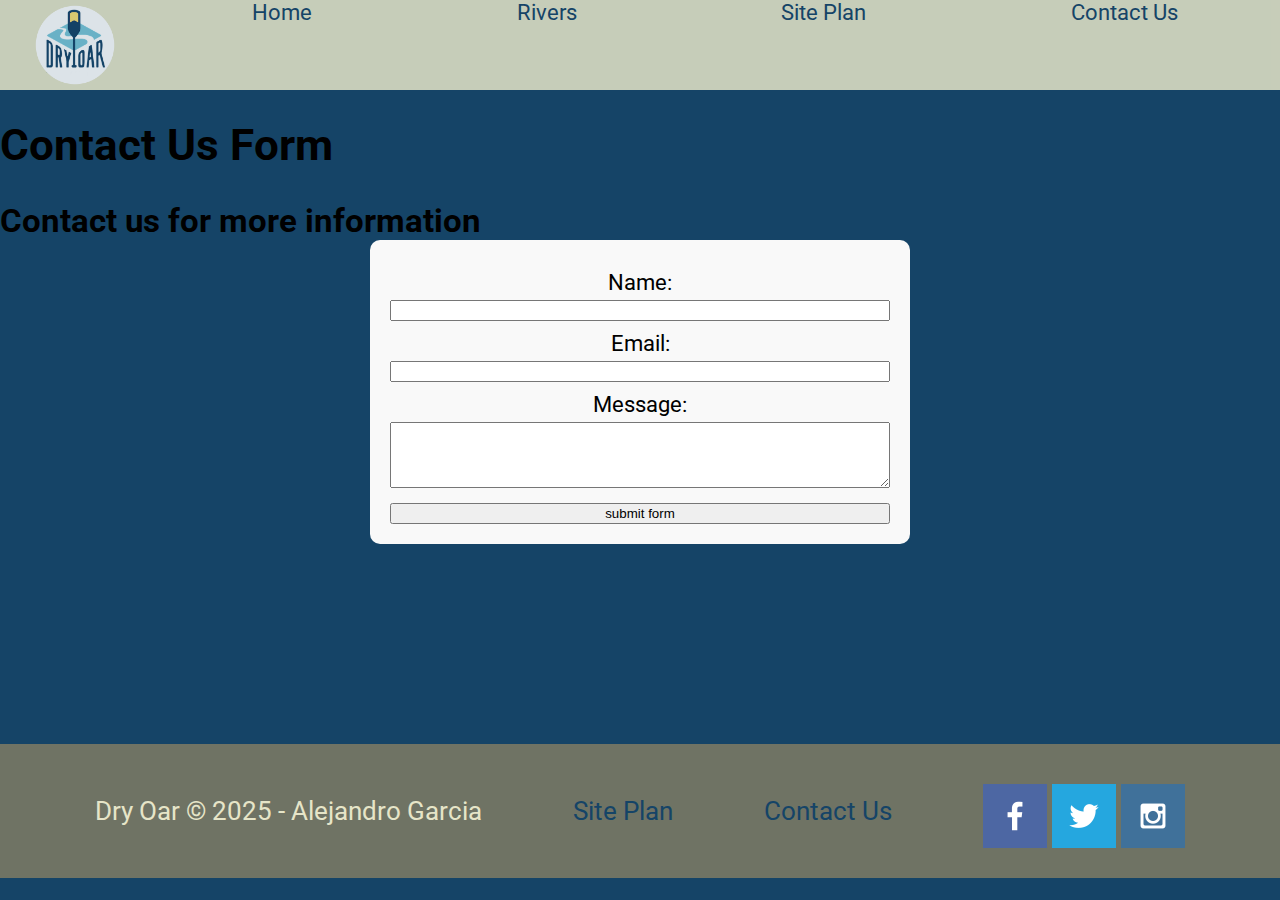
<file: wwr/contactus.html>
<!doctype html>
<html lang="en">
  <head>
    <meta charset="UTF-8" />
    <meta http-equiv="X-UA-Compatible" content="IE=edge" />
    <meta name="viewport" content="width=device-width, initial-scale=1.0" />
    <link rel="stylesheet" href="styles/style.css" />
    <title>Contact Us | Dry Oar Rivers</title>
    <style>
      .contact-section form {
        display: flex;
        flex-direction: column;
        max-width: 500px;
        margin: 0 auto;
        padding: 20px;
        background-color: #f9f9f9;
        border-radius: 10px;
      }
      .contact-section label {
        margin-bottom: 5px;
        margin-top: 10px;
      }
    </style>
  </head>
  <body>
    <div id="content">
      <header>
        <a id="logo_link" href="index.html">
          <img class="logo" src="images/logo.png" alt="Dry Oar Logo" />
        </a>
        <nav>
          <a href="index.html">Home</a>
          <a href="rivers.html">Rivers</a>
          <a href="site-plan-rafting.html">Site Plan</a>
          <a href="contactus.html">Contact Us</a>
        </nav>
      </header>
      <main class="rivers-main">
        <div class="page-intro">
          <h1>Contact Us Form</h1>
          <h2>Contact us for more information</h2>
        </div>
        <section class="contact-section">
          <div id="feedback">
          <form action="submit_form.js" method="post">
            <label for="name">Name:</label>
            <input type="text" id="name" name="name" required />

            <label for="email">Email:</label>
            <input type="email" id="email" name="email" required />

            <label for="message">Message:</label>
            <textarea id="message" name="message" rows="4" required></textarea>

            <button type="submit" style="margin-top: 15px;">submit form</button>
          </form>
          </div>
        </section>
      </main>
      <footer>
        <p>Dry Oar &copy; 2025 - Alejandro Garcia</p>
        <p><a href="site-plan-rafting.html">Site Plan</a></p>
        <p><a href="contactus.html">Contact Us</a></p>
        <div class="social">
          <a href="https://facebook.com" target="_blank">
            <img src="images/facebook.png" alt="fb icon" />
          </a>
          <a href="https://twitter.com" target="_blank">
            <img src="images/twitter.png" alt="twitter icon" />
          </a>
          <a href="https://instagram.com" target="_blank">
            <img src="images/instagram.png" alt="instagram icon" />
          </a>
        </div>
      </footer>
    </div>
  </body>
</html>
</file>
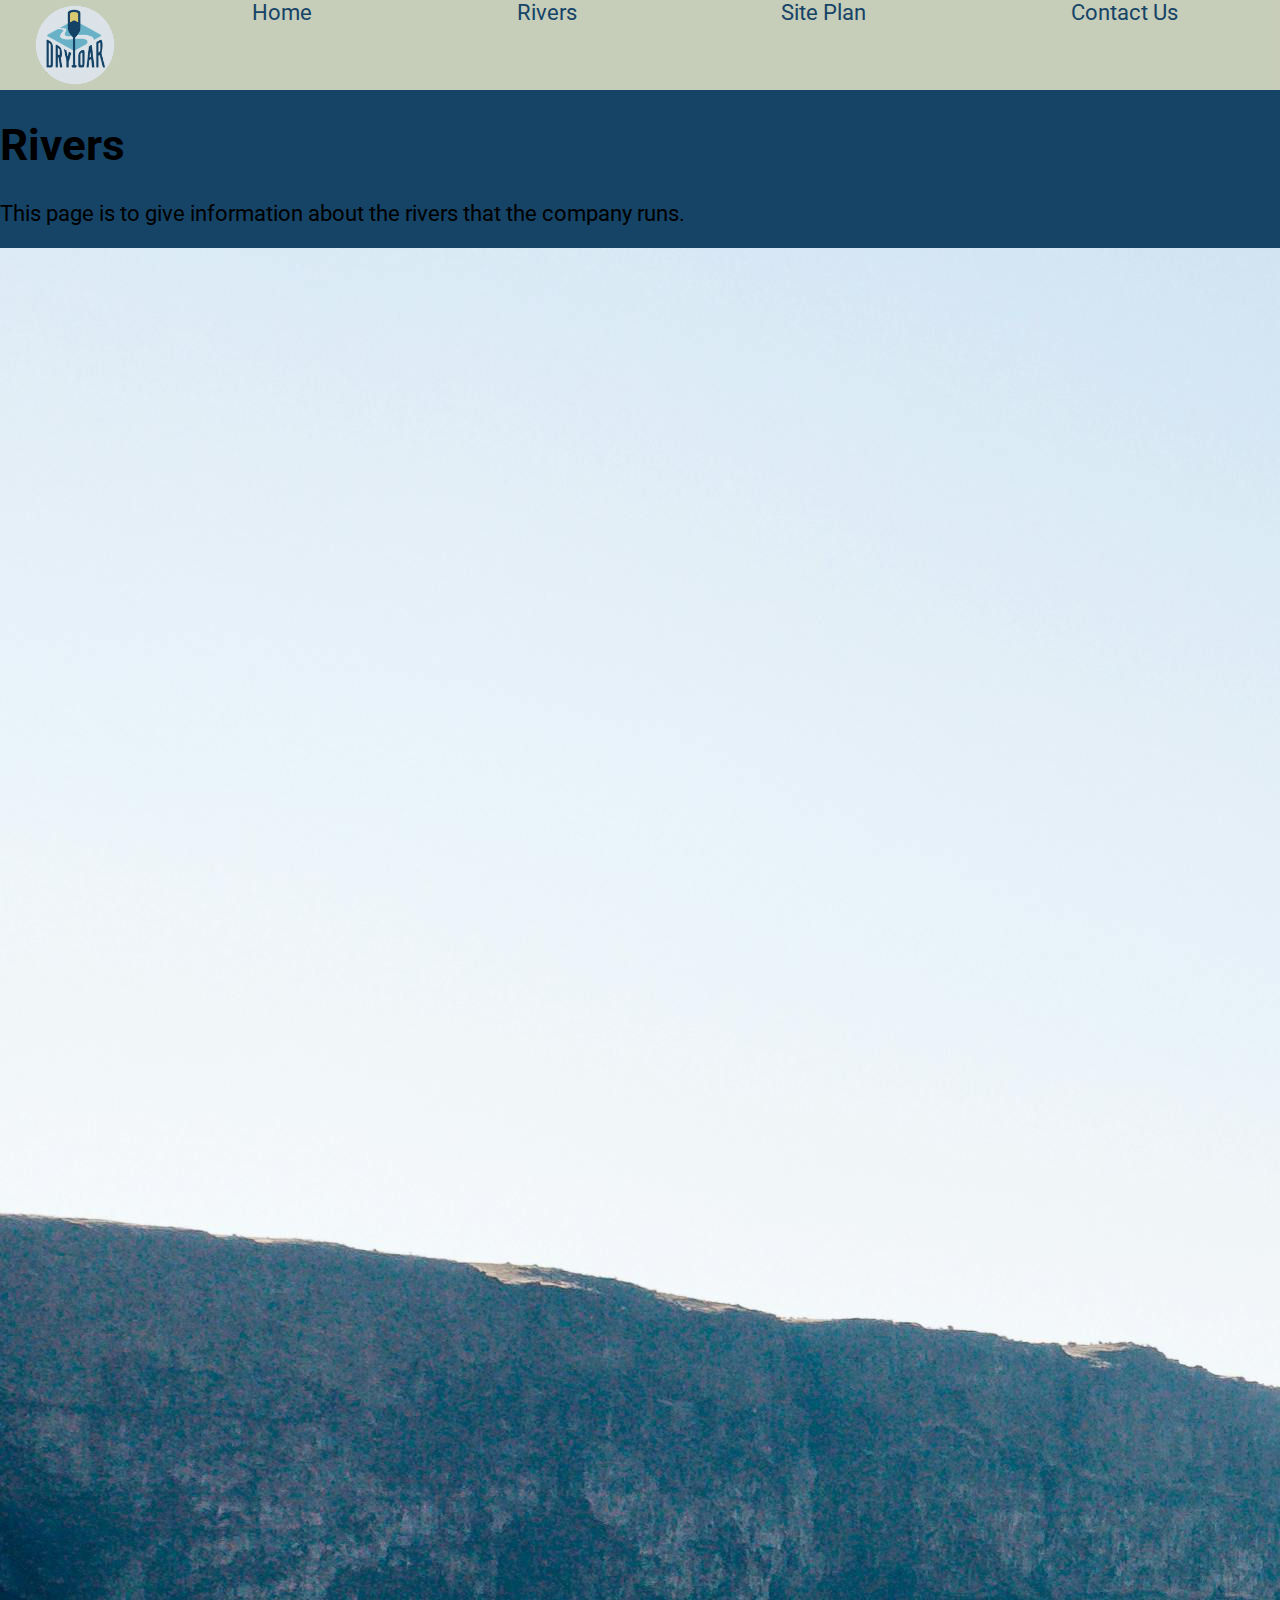
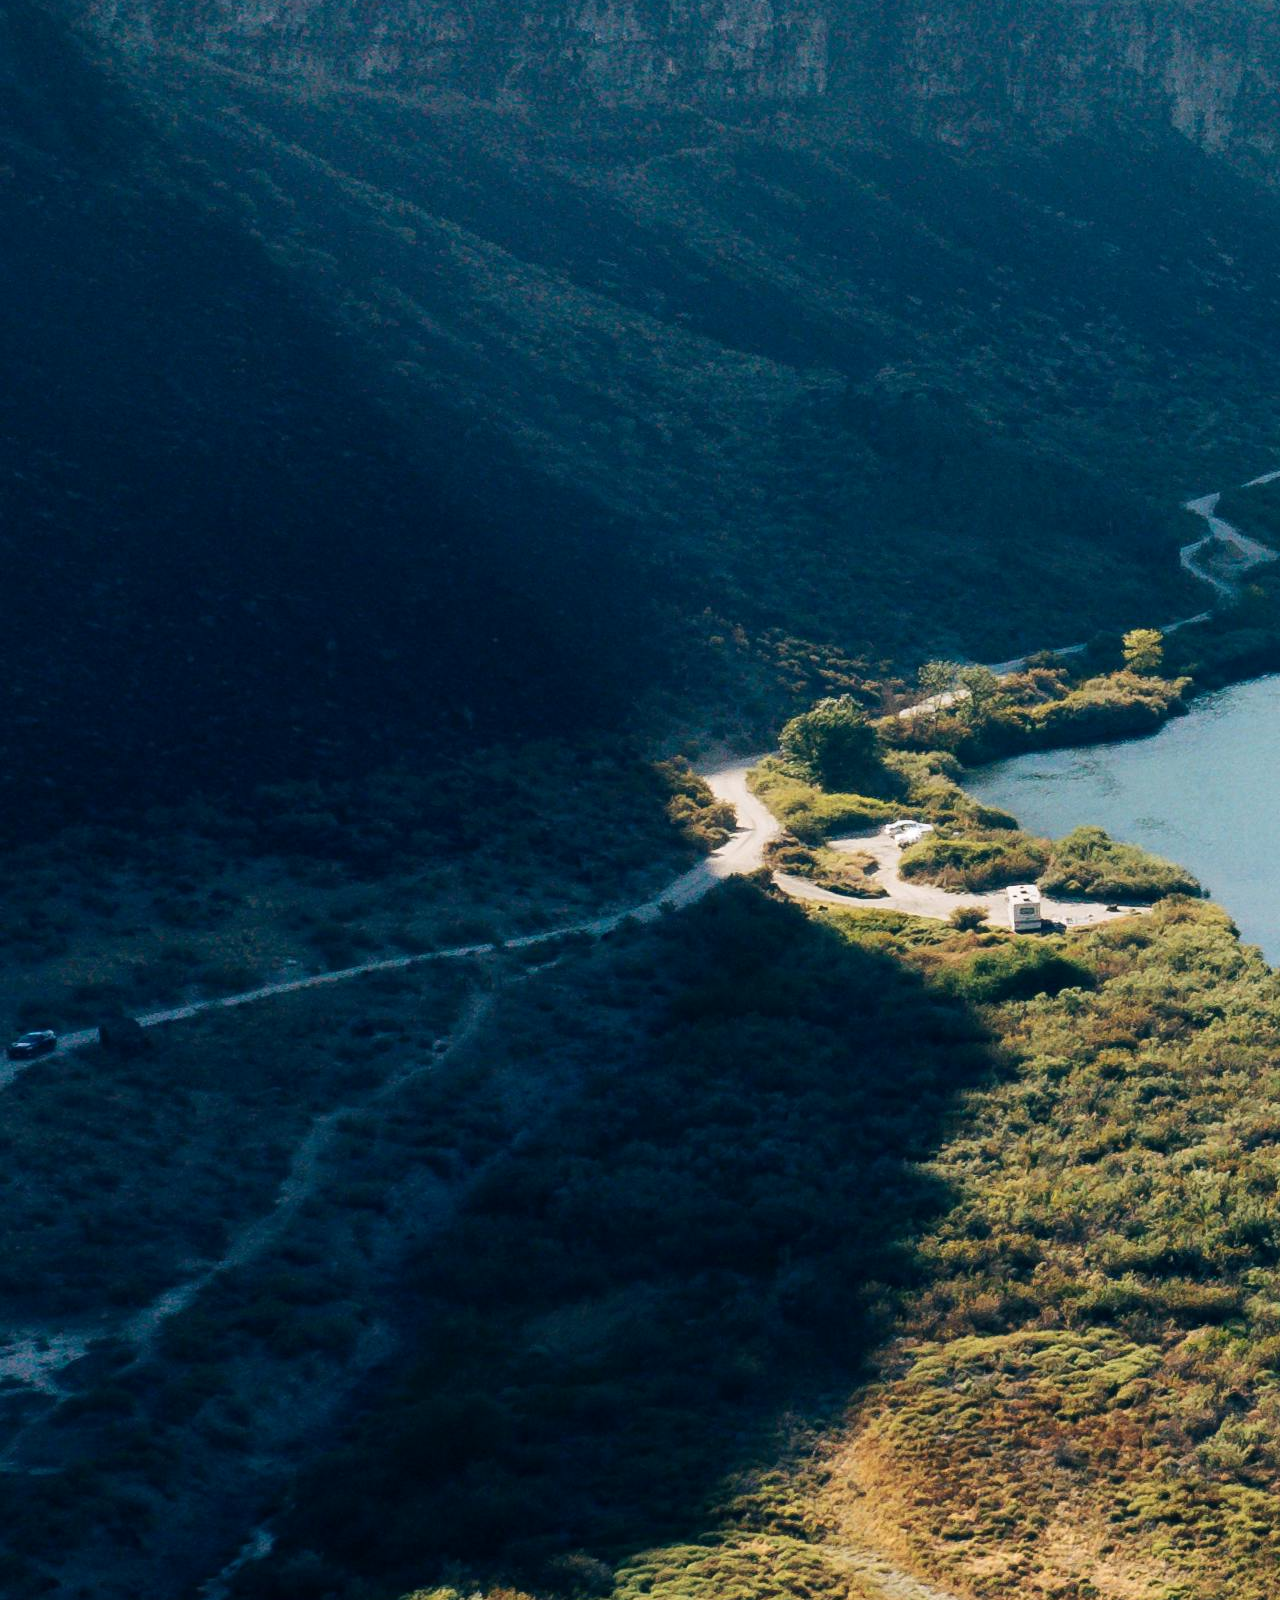
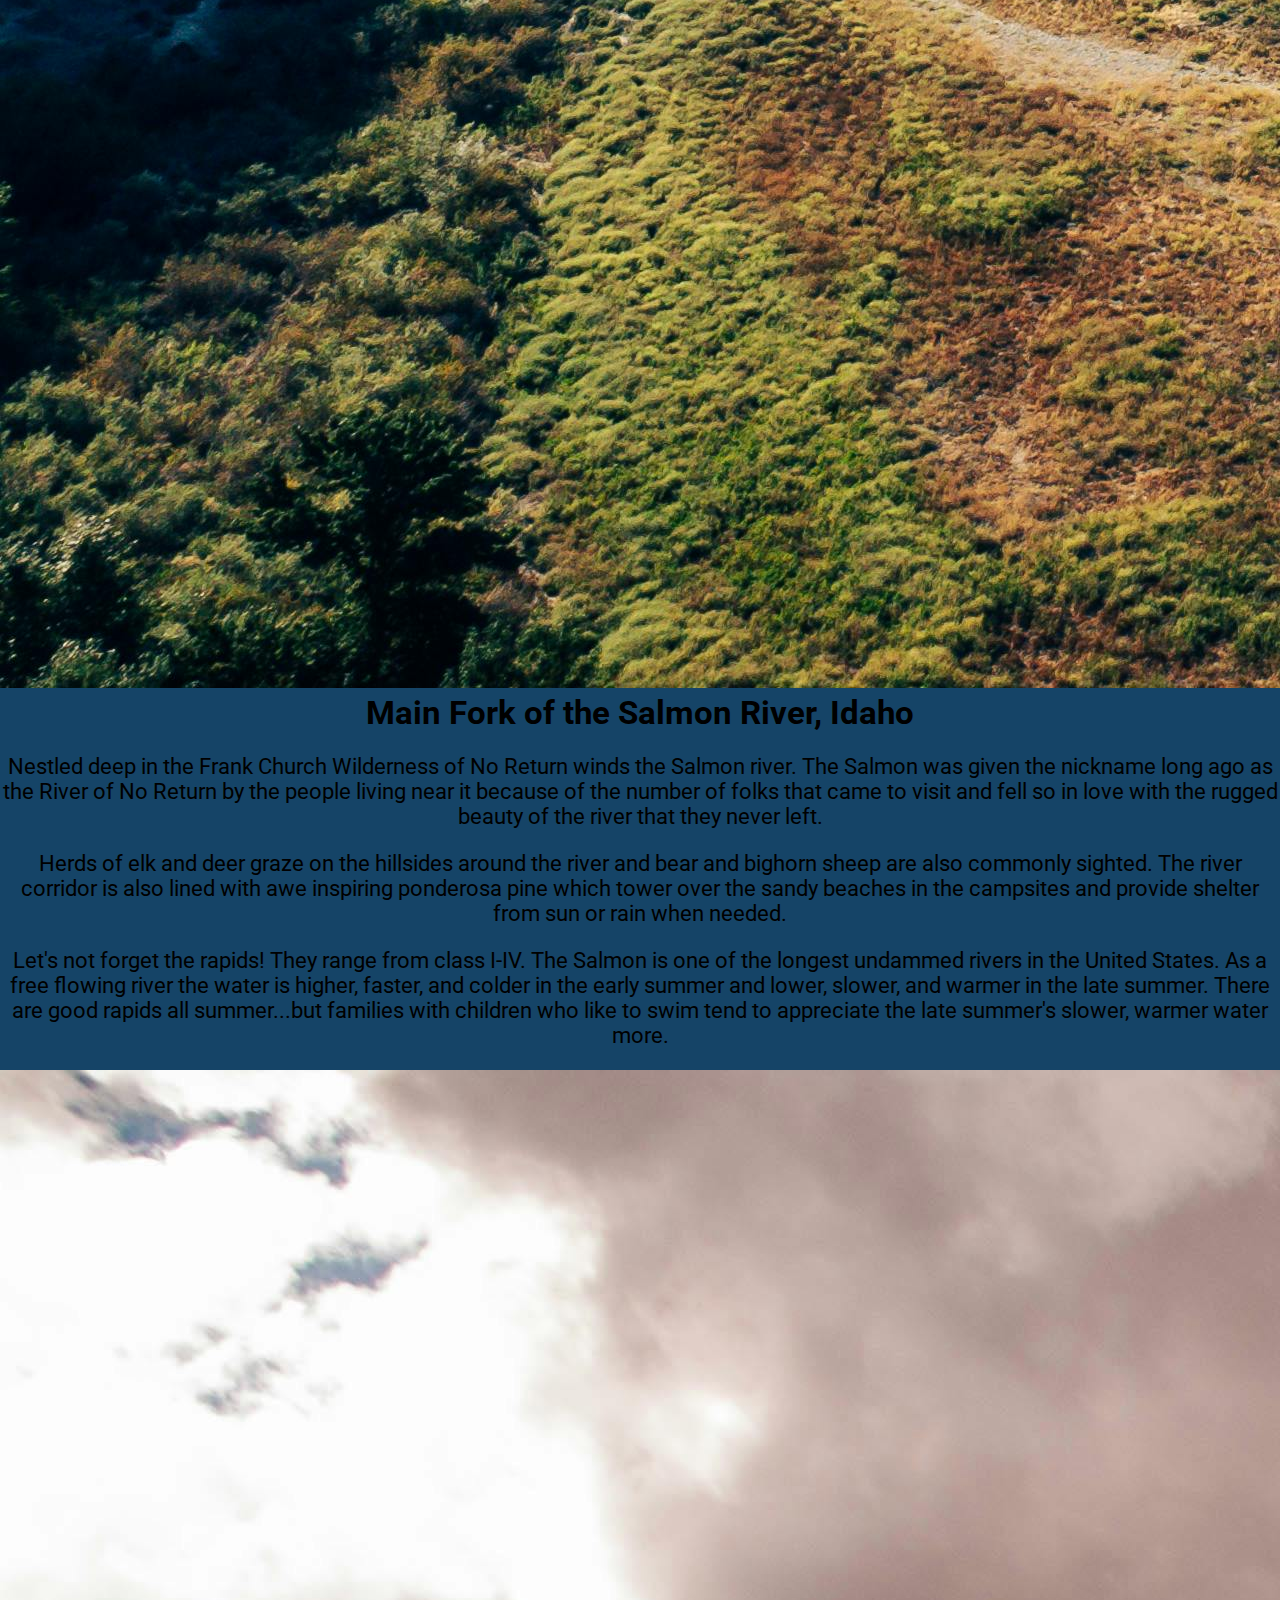
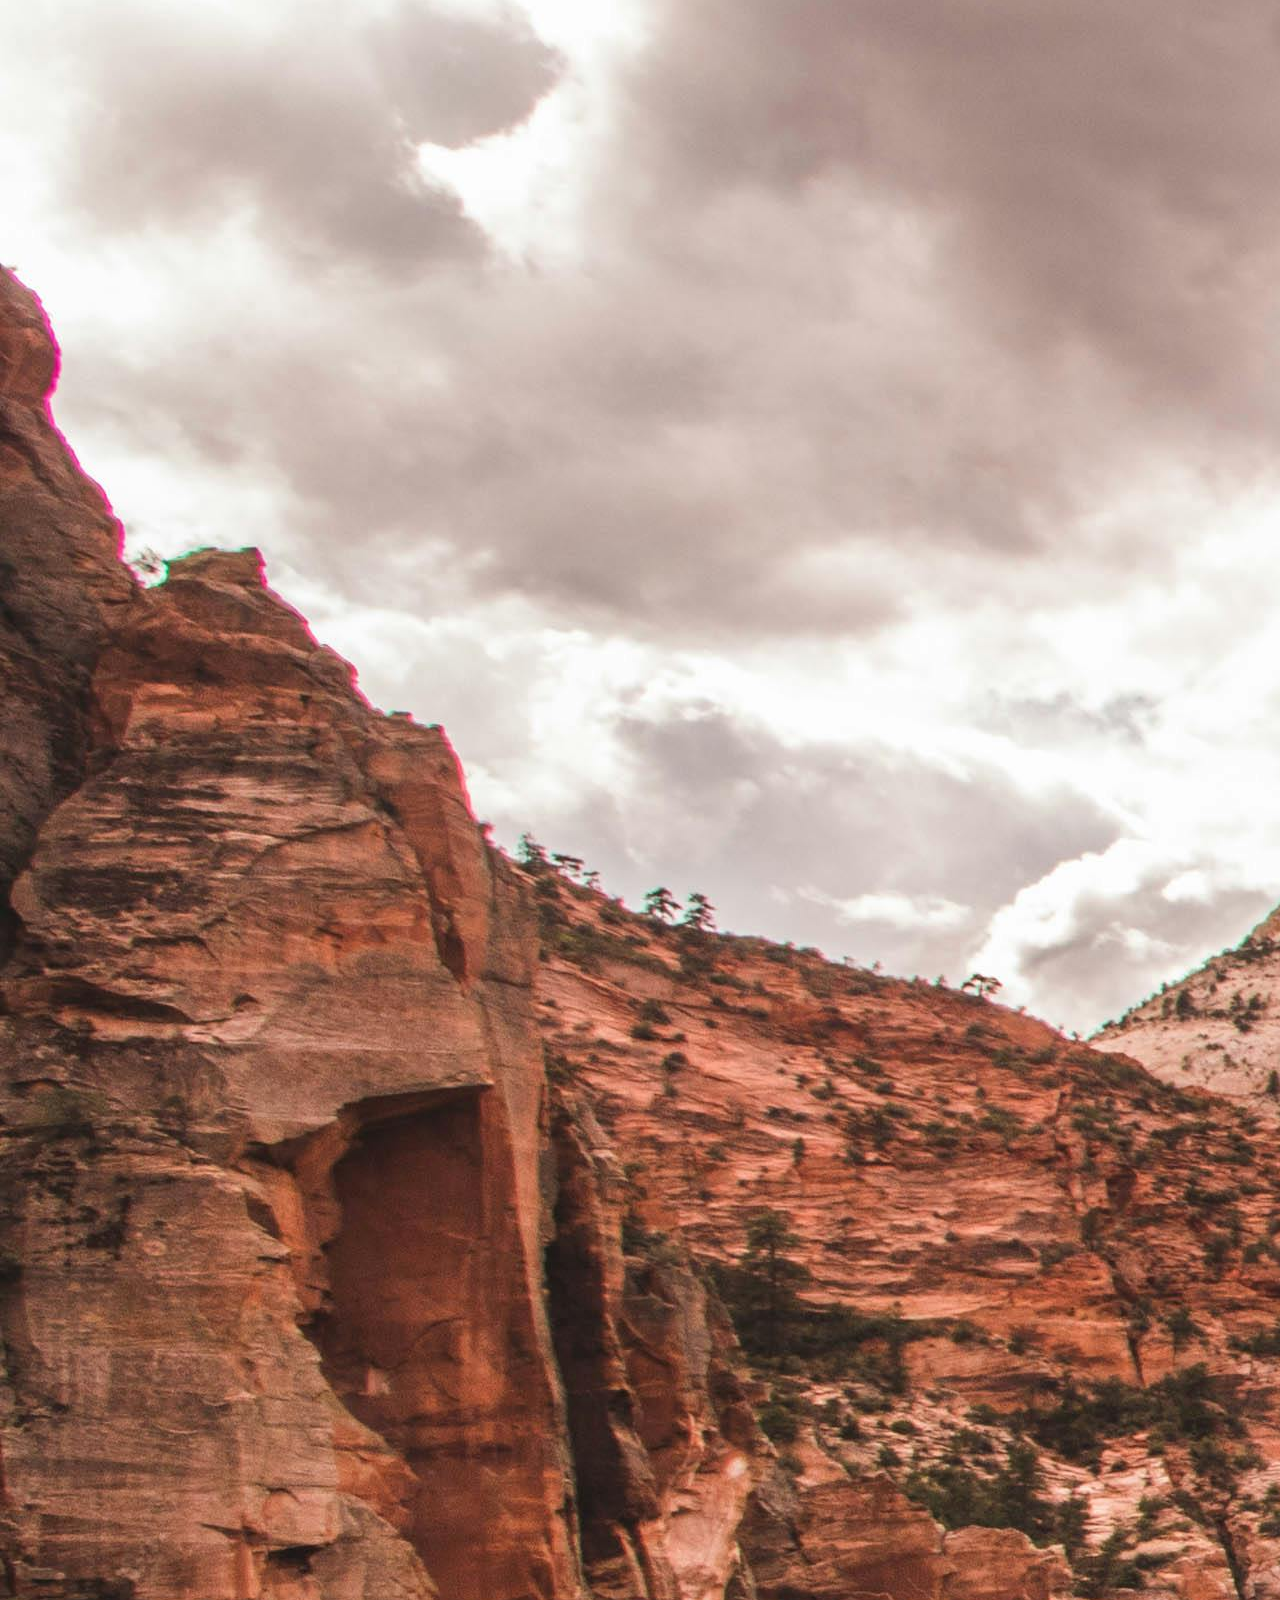
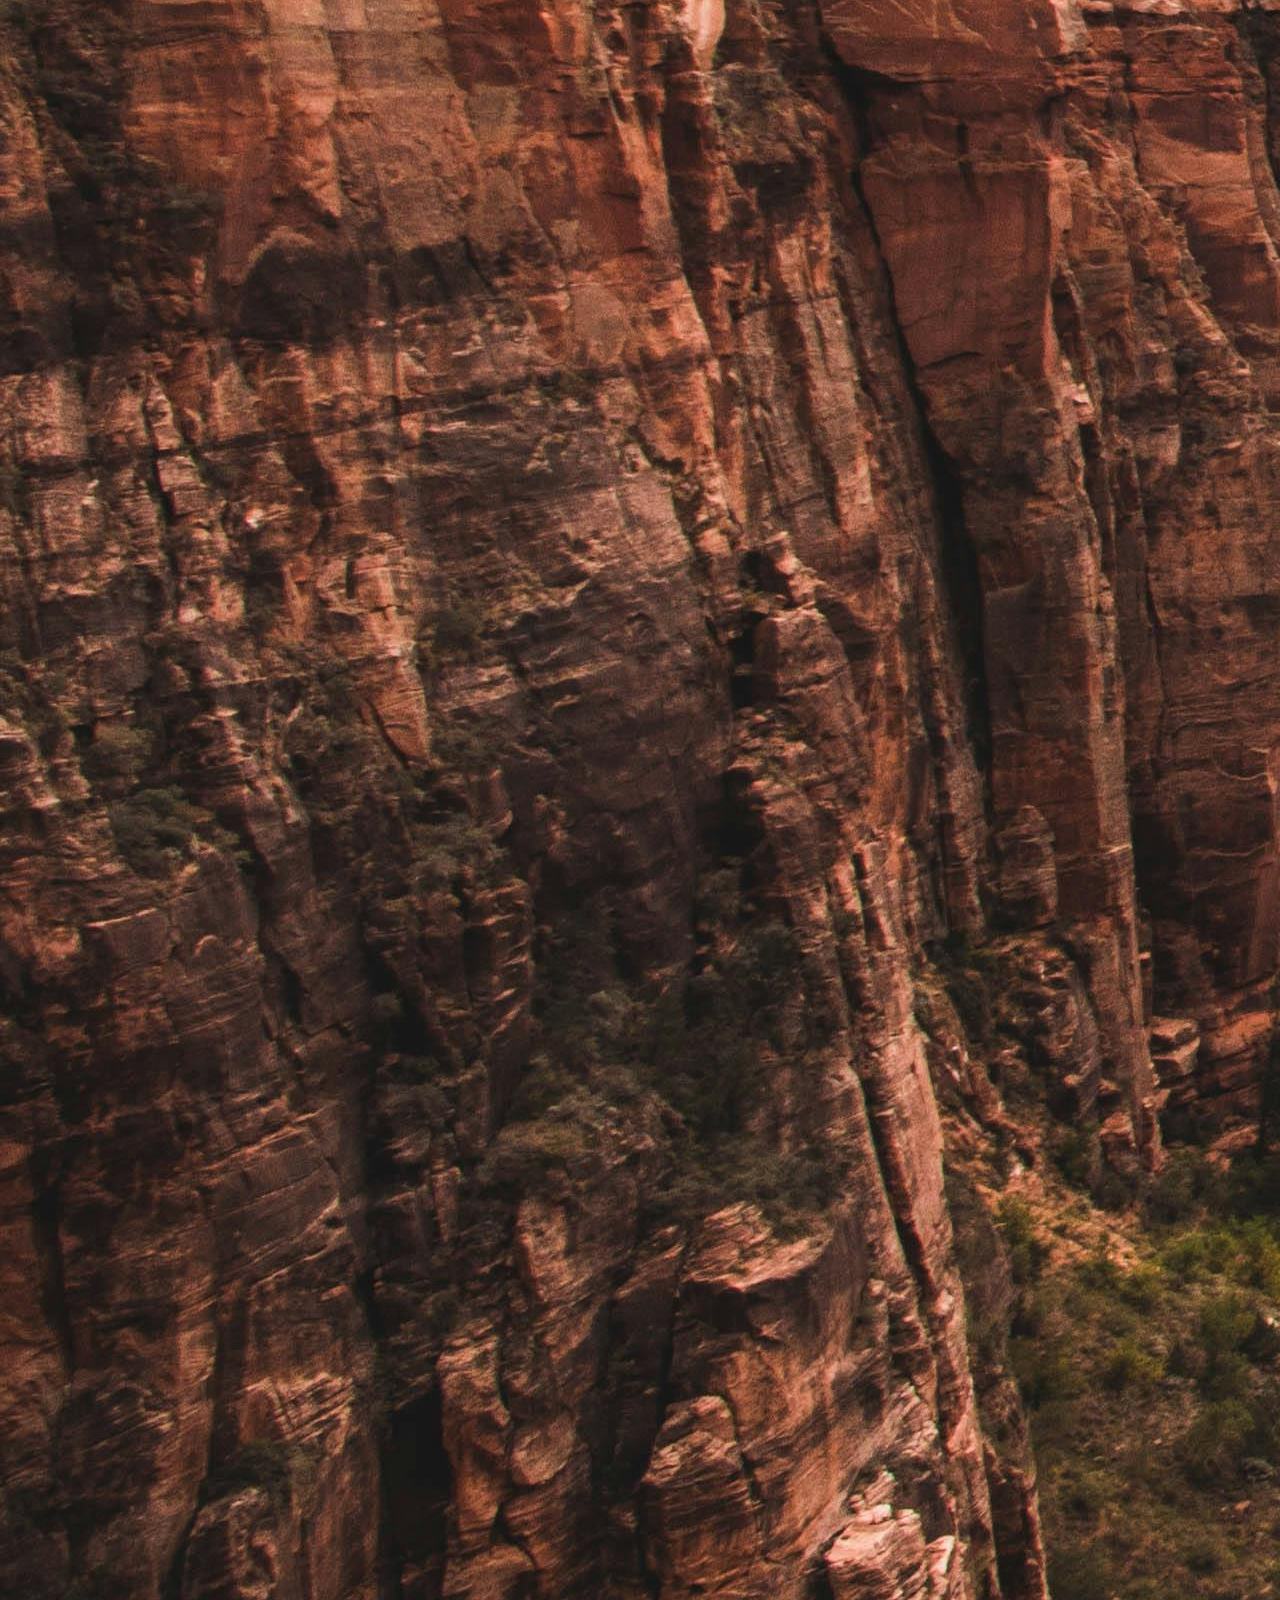
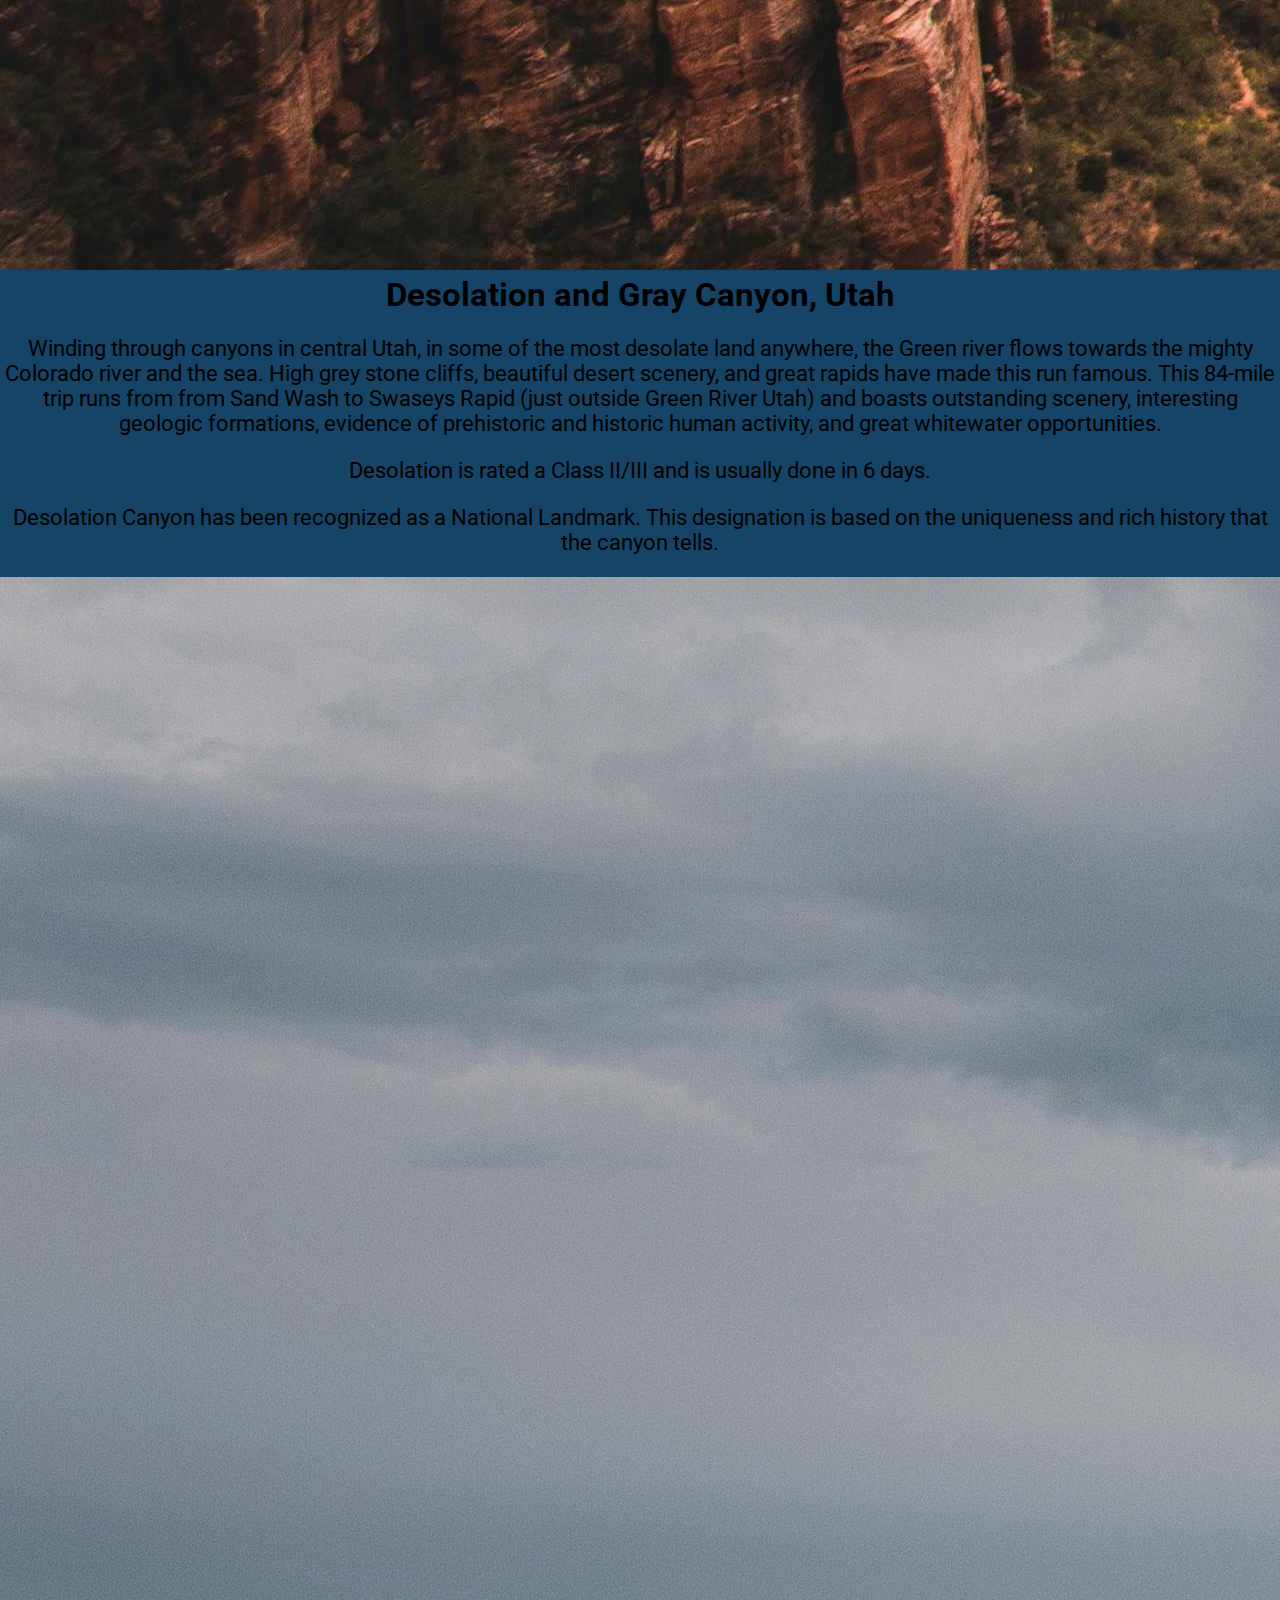
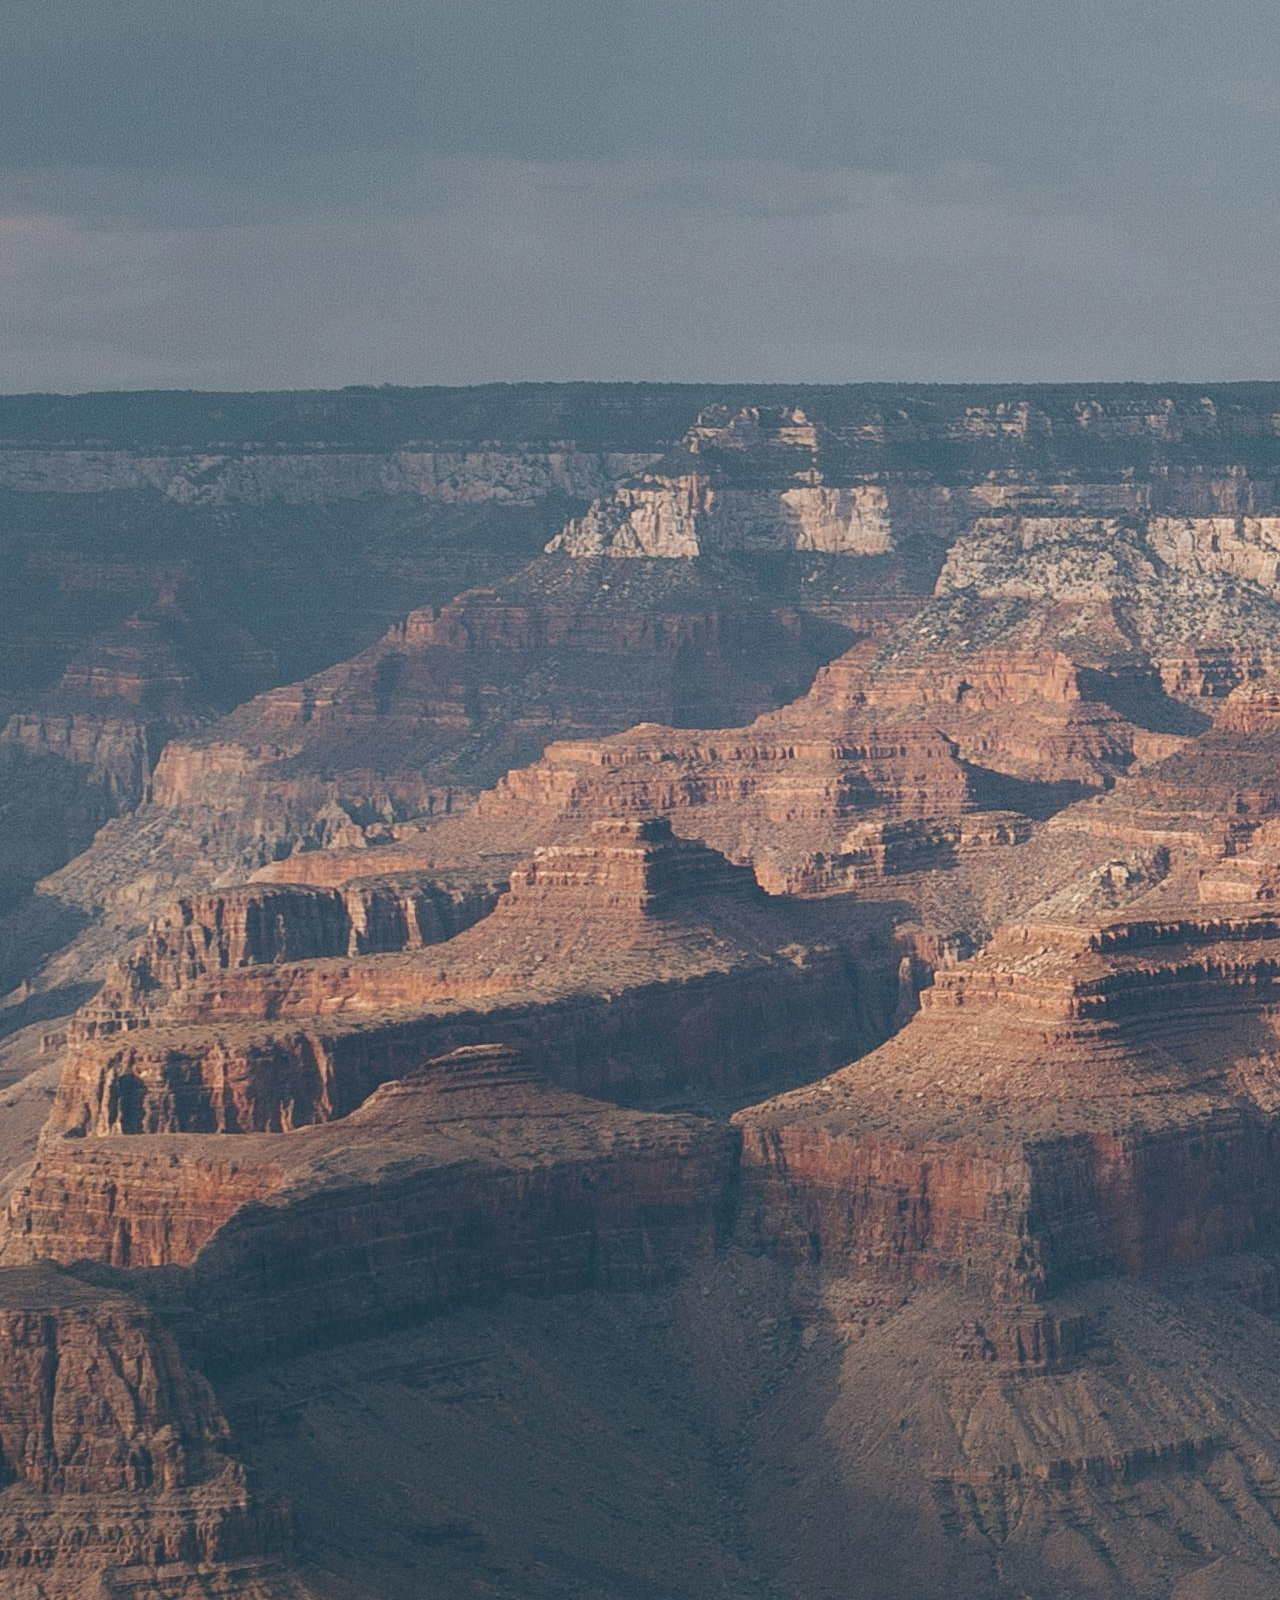
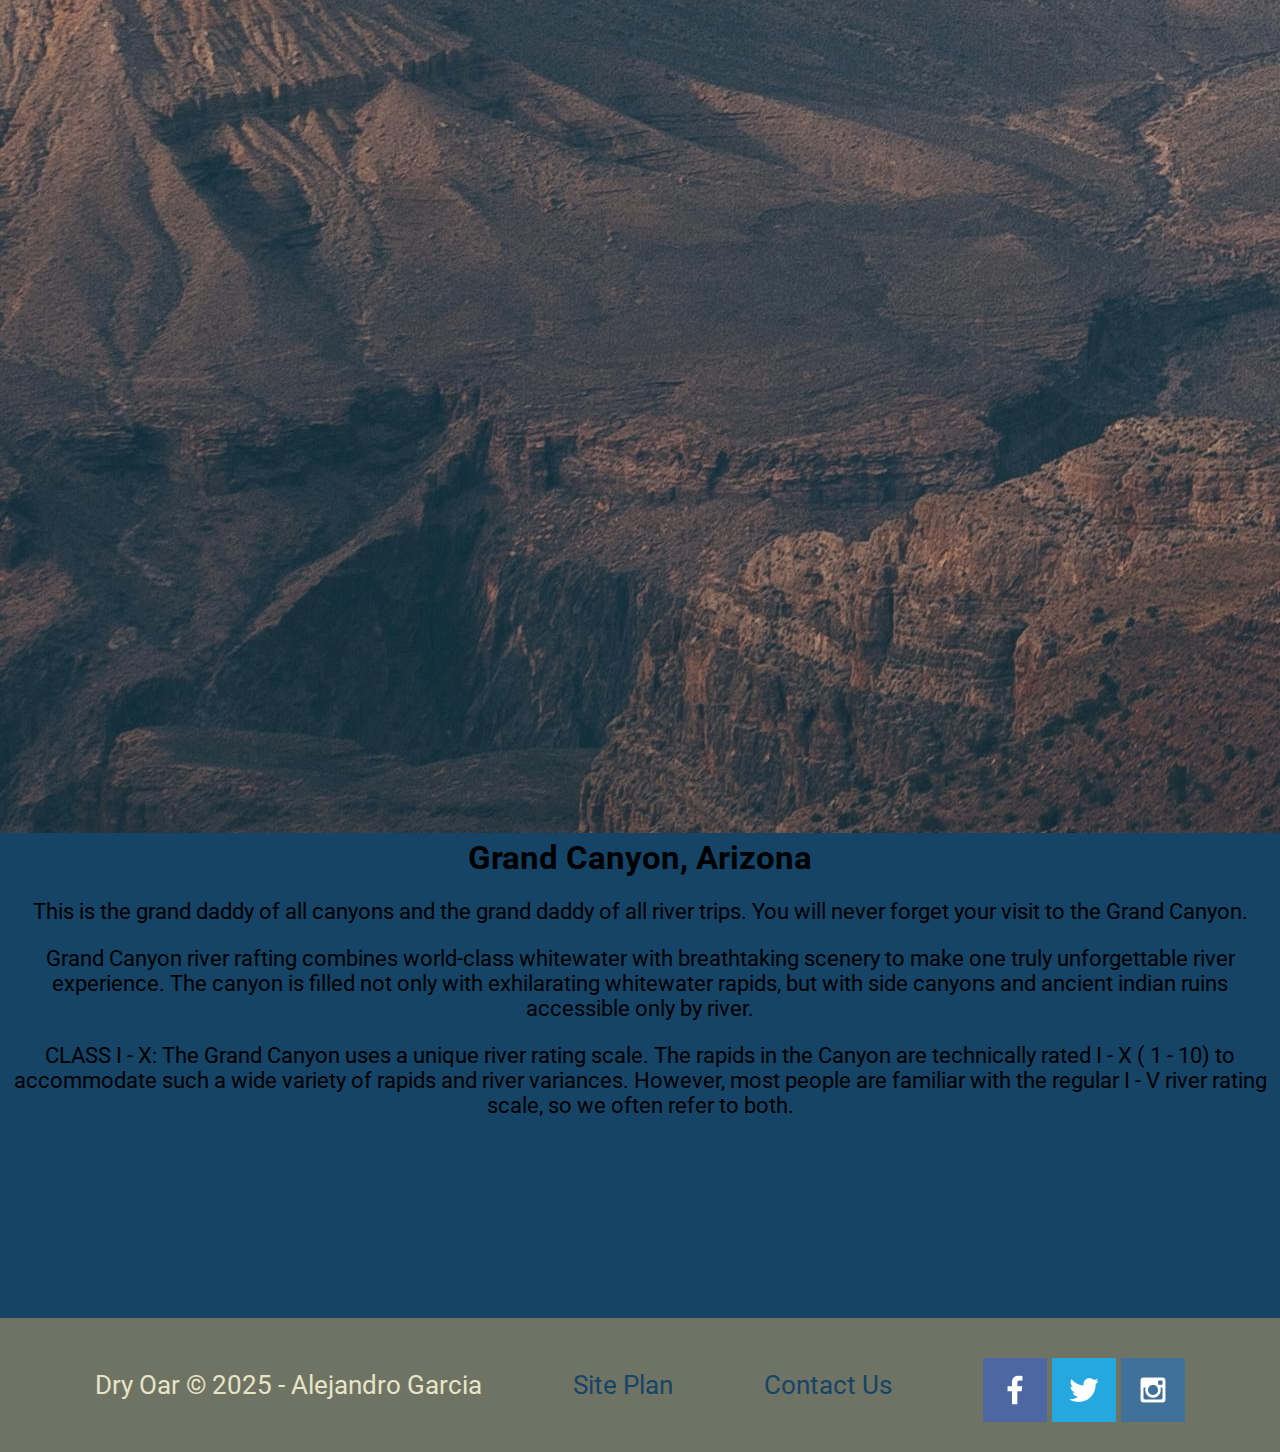
<file: wwr/rivers.html>
<!doctype html>
<html lang="en">
  <head>
    <meta charset="UTF-8" />
    <meta http-equiv="X-UA-Compatible" content="IE=edge" />
    <meta name="viewport" content="width=device-width, initial-scale=1.0" />
    <link rel="stylesheet" href="styles/style.css" />
    <title>Dry Oar Rivers | Whitewater Rafting Vacations</title>
  </head>
  <body>
    <div id="content">
      <header>
        <a id="logo_link" href="index.html">
          <img class="logo" src="images/logo.png" alt="Dry Oar Logo" />
        </a>
        <nav>
          <a href="index.html">Home</a>
          <a href="rivers.html">Rivers</a>
          <a href="site-plan-rafting.html">Site Plan</a>
          <a href="contactus.html">Contact Us</a>
        </nav>
      </header>
      
      <main class="rivers-main">
        <div class="page-intro">
            <h1>Rivers</h1>
            <p>This page is to give information about the rivers that the company runs.</p>
        </div>

        <section class="river-section">
            <img class="river-img" src="images/salmon-river-idaho.jpg" alt="View of the Salmon River in Idaho">
            <div class="river-text">
                <h2>Main Fork of the Salmon River, Idaho</h2>
                <p>Nestled deep in the Frank Church Wilderness of No Return winds the Salmon river. The Salmon was given the nickname long ago as the River of No Return by the people living near it because of the number of folks that came to visit and fell so in love with the rugged beauty of the river that they never left.</p>
                <p>Herds of elk and deer graze on the hillsides around the river and bear and bighorn sheep are also commonly sighted. The river corridor is also lined with awe inspiring ponderosa pine which tower over the sandy beaches in the campsites and provide shelter from sun or rain when needed.</p>
                <p>Let's not forget the rapids! They range from class I-IV. The Salmon is one of the longest undammed rivers in the United States. As a free flowing river the water is higher, faster, and colder in the early summer and lower, slower, and warmer in the late summer. There are good rapids all summer...but families with children who like to swim tend to appreciate the late summer's slower, warmer water more.</p>
            </div>
        </section>

        <section class="river-section">
            <img class="river-img" src="images/desolation-canyon-utah.jpg" alt="View of Desolation and Gray Canyon in Utah">
            <div class="river-text">
                <h2>Desolation and Gray Canyon, Utah</h2>
                <p>Winding through canyons in central Utah, in some of the most desolate land anywhere, the Green river flows towards the mighty Colorado river and the sea. High grey stone cliffs, beautiful desert scenery, and great rapids have made this run famous. This 84-mile trip runs from from Sand Wash to Swaseys Rapid (just outside Green River Utah) and boasts outstanding scenery, interesting geologic formations, evidence of prehistoric and historic human activity, and great whitewater opportunities.</p>
                <p>Desolation is rated a Class II/III and is usually done in 6 days.</p>
                <p>Desolation Canyon has been recognized as a National Landmark. This designation is based on the uniqueness and rich history that the canyon tells.</p>
            </div>
        </section>

        <section class="river-section">
            <img class="river-img" src="images/grand-canyon-arizona.jpg" alt="View of the Grand Canyon in Arizona">
            <div class="river-text">
                <h2>Grand Canyon, Arizona</h2>
                <p>This is the grand daddy of all canyons and the grand daddy of all river trips. You will never forget your visit to the Grand Canyon.</p>
                <p>Grand Canyon river rafting combines world-class whitewater with breathtaking scenery to make one truly unforgettable river experience. The canyon is filled not only with exhilarating whitewater rapids, but with side canyons and ancient indian ruins accessible only by river.</p>
                <p>CLASS I - X: The Grand Canyon uses a unique river rating scale. The rapids in the Canyon are technically rated I - X ( 1 - 10) to accommodate such a wide variety of rapids and river variances. However, most people are familiar with the regular I - V river rating scale, so we often refer to both.</p>
            </div>
        </section>
      </main>

      <footer>
        <p>Dry Oar &copy; 2025 - Alejandro Garcia</p>
        <p><a href="site-plan-rafting.html">Site Plan</a></p>
        <p><a href="contactus.html">Contact Us</a></p>
        <div class="social">
          <a href="https://facebook.com" target="_blank">
            <img src="images/facebook.png" alt="fb icon" />
          </a>
          <a href="https://twitter.com" target="_blank">
            <img src="images/twitter.png" alt="twitter icon" />
          </a>
          <a href="https://instagram.com" target="_blank">
            <img src="images/instagram.png" alt="instagram icon" />
          </a>
        </div>
      </footer>
    </div>
  </body>
</html>
</file>
<file: wwr/styles/style.css>
@import url('https://fonts.googleapis.com/css2?family=Roboto&family=Rock+Salt&display=swap');


#content {
    max-width: 1600px;
    margin: 0 auto;
}
nav a {
    text-align: center;
    color: #154467; /* primary color */
    text-decoration: none;
}

nav {
    display: flex;
    justify-content: space-around;
}

#hero-msg h1, #hero-msg h4 {
    text-align: center;
}

#hero {
    display: grid;
    grid-template-columns: 1fr 3fr 1fr;
    margin-top: -100px; 
}

#hero-box {
    grid-column: 1/4;
    grid-row: 1/3;
    z-index: -1;
}

#hero-msg {
    grid-column: 2/3;
    grid-row: 1/2;
    margin-top: 100px;
}

#hero-msg h4 {
    color: white;
}

.button-box {
    text-align: center;
}

main section {
    text-align: center;
}

main section img {
    box-sizing: border-box;
  }  

#background {
    height: 725px;
    grid-column: 1 / 11;
    grid-row: 4 / 9;
}

body {
    background-color: #154467; /* primary color */
    font-family: Roboto, Helvetica, sans-serif;
    font-size: 22px;
    margin: 0;
    padding: 0;
}

header {
    background-color: #E6E5C8; /* secondary color */
    display: grid;
    grid-template-columns: 150px auto;
    opacity: 0.85;
}

nav a:hover {
    background-color: #7DC4D5; /* accent1 color */
    color: #154467; /* primary color */
    text-align: center;
    padding: 35px;
}

.book, .join {
    background-color: #778C99; /* accent2 color */
    color: #E6E5C8; /* secondary color */
    text-decoration: none;
    font-size: 18px;
    padding: 15px 30px;
    margin-top: 50px;
    border-radius: 5px;
}

.book:hover, .join:hover {
    background-color: #154467; /* primary color */
    color: white;
}

#background {
    background-color: #E6E5C8; /* secondary color */
}

.msg {
    background-color: #7DC4D5; /* accent1 color */
    line-height: 1.5em;
    padding: 35px;
    grid-column: 6 / 10;
    grid-row: 6 / 7;
    box-shadow: 5px 5px 10px #6f7364;
}

footer {
    background-color: #778C99; /* accent2 color */
    color: #E6E5C8; /* secondary color */
    padding: 25px 50px;
    margin-top: 200px;
}

footer p {
    font-size: 1.2em;
}

footer p a:hover {
    text-decoration: underline;
}    

.home-title {
    color: #E6E5C8; /* secondary color */
    font-family: "Rock Salt", Helvetica, sans-serif;
    font-size: 2em;
    margin-top: 10px;
}

.home-grid {
    display: grid;
    grid-template-columns: repeat(10, 1fr);
  }  

footer .social img{
    padding-top: 15px;
}

h4 {
    color: black;
}

h2 {
    margin: 0;
}

.msg h2 {
    color: #154467; /* primary color */
    font-family: "Rock Salt", Helvetica, sans-serif;
}

.msg p {
    color: #154467; /* primary color */
    font-size: .8em;
    padding-bottom: 15px;
}

footer a {
    color: #154467; /* primary color */
    text-decoration: none;
}

footer a:hover {
    color: #7DC4D5; /* accent1 color */
}

#logo_link{
    padding-top: 5px;
    justify-self: center;
    align-self: center;
}

.logo {
    width: 80px;
}

.icon {
    width: 80px;
    padding-top: 10px;
}

#hero-img {
    width: 100%;
}

.rivers-card, .camping-card, .rapids-card{
    margin: 200px 0;
}

.rivers-card {
   grid-column: 2 / 4;
   grid-row: 2 / 3;
  }
  
 .camping-card {
   grid-column: 5 / 7;
   grid-row: 2 / 3;
  }
  
 .rapids-card {
   grid-column: 8 / 10;
   grid-row: 2 / 3;
  }

.card-img{
   border: 10px solid black;
   transition: transform .5s;
   box-shadow: 5px 5px 10px #6f7364;
}

.card-img:hover {
    opacity: .6;
    transform: scale(1.1);
}

.card-img, .mountains {
    width: 100%;
}

.mountains {
    width: 100%;
    grid-column: 2 / 7;
    grid-row: 5 / 8;
    box-shadow: 5px 5px 10px #6f7364;
}

footer {
    background-color: #6f7364;
    padding: 25px 50px;
    margin-top: 200px; 
    display: flex;
    justify-content: space-around;
    align-items: center;
}

@media screen and (max-width: 900px) {
    #hero, .home-grid {
        display: block;
        height: auto;
    }
    nav, footer {
        flex-direction: column;
    }
    nav a {
        display: block;
        padding: 15px;
    }
    #hero {
        margin-top: 0;
    }
    #hero-msg {
        margin-top: 0;
    }
    #hero-msg h4 {
        display: none;
    }
    #hero-msg h1 {
        color: #6f7364;
    }
    .home-title {
        font-size: 25px;
    }
    .rivers-card, .camping-card, .rapids-card { 
        margin: 50px auto;
        width: 60%;
    }
    #background {
        display: none;
    }
    .mountains, .msg {
        width: 80%;
        display: block;
        margin: 0 auto;
    }
    footer {
        margin-top: 25px;
    }
}
</file>
<file: positionstyles.css>
/* CSS - Name: "positionstyles.css" */
/* Activity 1 styles */
.content1 {
  /* This is the parent of the activity 1 boxes. */
  display: grid;
  grid-template-columns: 1fr 1fr;
  justify-items: center;
  gap: 20px;
}
.red1 { 
  width: 100%; 
  height: 100px; 
  background-color: red; 
  grid-column: 1/3;
} 
.green1 {
  width: 100px; 
  height: 100px; 
  background-color: green;
} 
.yellow1 {
  width: 100px; 
  height: 100px; 
  background-color: gold; 
} 
.blue1 {
  width: 100%; 
  height: 100px; 
  background-color: blue;
  grid-column: 1/3;
} 
/* Activity 2 styles */ 
.content2 {
  /* This is the parent of the activity 2 boxes. */
  grid-template-columns: 50px 50px 50px 50px 50px;
  display: grid;
  position: relative;
}
.red2 {
  width: 100px; 
  height: 100px; 
  background-color: red;
  position: relative;
  top: 0%;
  left: 0%;
} 
.green2 { 
  width: 100px; 
  height: 100px; 
  background-color: green;
  position: relative;
  top: 35%;
  left: 0.005%;
} 
.yellow2 {
  width: 100px; 
  height: 100px; 
  background-color: gold;
  position: relative;
  top: 70%;
  left: 0.3%;
} 
.blue2 {
  width: 100px; 
  height: 100px; 
  background-color: blue;
  position: relative;
  top: 95%;
  left: 0.6%;
} 
/* Activity 3 styles */ 
.content3 {
  /* This is the parent of the activity 3 boxes. */
  display: grid;
  grid-template-columns: 1fr 1fr;
  position: relative;
}
.red3 {
  width: 100%; 
  height: 100px; 
  background-color: red;
  grid-column: 1/3;
} 
.green3 {
  width: 91%; 
  height: 200px; 
  background-color: green;
  border-right: white 53px solid;
} 
.yellow3 {
  width: 91%; 
  height: 200px; 
  background-color: gold; 
  border-left: white 53px solid;
} 
.blue3 {
  width: 100%;
  height: 100px; 
  background-color: blue;
  grid-column: 1/3; 
} 
/* Activity 4 styles */ 
.content4 {
  /* This is the parent of the activity 4 boxes. */
  display: grid;
  height: 400px;
}
.red4 {
  flex: 1;
  background-color: red;
  grid-column: 1/2;
  grid-row: 1/4;
} 
.green4 {
  width: 100%; 
  height: 100%; 
  background-color: green;
  grid-column: 2/3;
} 
.yellow4 {
  width: 100%; 
  height: 100%; 
  background-color: gold;
  grid-column: 2/3;
} 
.blue4 {
  width: 100%; 
  height: 100%; 
  background-color: blue;
  grid-column: 2/3;
} 
/* Activity 5 styles */ 
.content5 {
  /* This is the parent of the activity 5 boxes. */
  height: 400px;
  display: flex;
  flex-wrap: wrap;
}
.red5 { 
  width: 100%; 
  height: 100px; 
  background-color: red; 
} 
.yellow5 {
  background-color: gold;
  padding: 10px;
  overflow: hidden; /* ensures container wraps floated children */
  flex: 1;
}
.green5 {
  width: 200px;
  height: 200px;
  background-color: green;
  float: left;
  margin: 0 10px 10px 0;
}
.blue5 {
  width: 100%; 
  height: 100px; 
  background-color: blue; 
} 
/* Activity 6 styles */ 
.content6 {
  /* This is the parent of the activity 6 boxes. */
  display: grid;
  grid-template-columns: repeat(6, 1fr);
  grid-template-rows: repeat(6, 1fr);
  height: 600px;
  position: relative;
}
.red6 {
  grid-column: 1 / 5;
  grid-row: 1 / 3;
  z-index: 1;
  position: relative;
  background-color: red; 
} 
.green6 {
  grid-column: 1/3;
  grid-row: 5/7;
  z-index: 3;
  position: relative;
  background-color: green; 
} 
.yellow6 {
  grid-column: 5/7;
  grid-row: 3/7;
  z-index: 3;
  position: relative;
  background-color: gold; 
} 
.blue6 {
  grid-column: 2 / 6;
  grid-row: 2/6;
  z-index: 2;
  background-color: blue; 
} 


/* Do not make any changes below here */
.activity {
  width: 70%; 
  margin: 20px auto; 
  font-family: Arial, sans-serif; 
  border: 1px solid black; 
  padding: 10px; 
  clear:both; 
  overflow: auto;
} 

.hint {
  border: 1px solid grey;
  background: #e0e0e0;
  padding: .5em;
  position: relative;
  margin: 1em 0;
}
.hint h3 {
  margin: 0;
}
.hint:hover {
  background: #d0d0d0;
}
.hint > div {
  display: none;
}

.hint input[type=checkbox] {
  position: absolute;
  width: 100%;
  height: 100%;
  opacity: 0;
  z-index: 1;
  cursor: pointer;
}

.hint input[type=checkbox]:checked ~ div {
  display: block;
}

.hint i {
  position: absolute;
  transform: translate(-6px, 0);
  margin-top: 16px;
  right: 10px;
  top: -3px;
}
.hint i:before, .hint i:after {
  content: "";
  position: absolute;
  background-color: black;
  width: 3px;
  height: 9px;
}
.hint i:before {
  transform: translate(2px, 0) rotate(45deg);
}
.hint i:after {
  transform: translate(-2px, 0) rotate(-45deg);
}

.hint input[type=checkbox]:checked ~ i:before {
  transform: translate(-2px, 0) rotate(45deg);
}
.hint input[type=checkbox]:checked ~ i:after {
  transform: translate(2px, 0) rotate(-45deg);
}
.hint a {
  position: relative;
  z-index: 1;
}
</file>
<file: business-site/styles/site-plan.css>
/* if you are using any Google fonts change the font names below to your fonts. 
Any spaces in your font name should be replaced with a +. 
Fonts are separated by a | */
@import url('https://fonts.googleapis.com/css2?family=Raleway:ital,wght@0,100..900;1,100..900&display=swap');

:root {
  /* change the values below to your colors from your palette */
  --primary-color: #908f8f   ;
  --secondary-color: #f28805 ;
  --accent1-color: #181818;
  --accent2-color: #f5f1e2;

  /* change the values below to your chosen font(s) */
  --heading-font: "IM Fell French Canon SC";
  --paragraph-font: Lato, Helvetica, sans-serif;

  /* these colors below should be chosen from among your palette colors above */
  --headline-color-on-white: #181818;  /* headlines on a white background */ 
  --headline-color-on-color: #f5f1e2; /* headlines on a colored background */ 
  --paragraph-color-on-white: #908f8f; /* paragraph text on a white background */ 
  --paragraph-color-on-color: #f5f1e2; /* paragraph text on a colored background */ 
  --paragraph-background-color: #f28805  ;
  --nav-link-color: #f28805;
  --nav-background-color: #f5f1e2;
  --nav-hover-link-color: #f5f1e2;
  --nav-hover-background-color: #f28805;
}


/*  Look around below...but DON'T CHANGE ANYTHING! */

body {
  max-width: 1200px;
  margin: 0 auto;
  padding: 4em;
  font-size: 18px;
  text-align: center;
}
img {
  display: block;
  margin: 0 auto;
}
h1, h2, h3, h4, h5, h6 {
  font-family: var(--heading-font);
  color: var(--headline-color-on-white);
}
h2 {
  text-align: center;
}
hr {
  height: 3px;
  margin: 35px 0;
  background: var(--accent1-color);
}
header {
  padding: 1em;
  text-align: center;
  color: var(--headline-color-on-color);
  background-color: var(--paragraph-background-color);
}
header > h1, header > h2 {
  color: var(--headline-color-on-color);
}

p {
  font-family: var(--paragraph-font);
  color: var(--paragraph-color-on-white);
  padding: 1em;
}
.colors {
  width: 100%;
  min-width: 350px;
  margin: 30px auto;
  text-align: center;
}
.colors th {
  background-color: #999;
}
.colors td{
  width: 25%;
  height: 3em;
}

.primary {
  background-color: #908f8f;
}
.secondary {
  background-color: #f28805;
}
.accent1 {
  background-color: #181818;
}
.accent2{
  background-color: #f5f1e2;
}

p.colored {
  background-color: var(--paragraph-background-color);
  color: var(--paragraph-color-on-color);
}

nav {
  background-color: var(--nav-background-color);
  line-height: 3em;
  text-align: center;
  font-size: 1.2em;
}
nav  {
  list-style-type: none;
  display: flex;

}
nav a {
  padding:1em;
  min-width: 120px;
  text-decoration: none;
  padding: 10px;

}
nav a:link, nav a:visited {
  color: var(--nav-link-color);
}
nav a:hover {
  color: var(--nav-hover-link-color);
  background-color: var(--nav-hover-background-color);
}

.sitemap {
  display: grid;
  justify-content: center;

  grid-template-columns: repeat(6, 15%);
  grid-template-rows: 3em 1.5em 1.5em 3em;
  grid-template-areas: ". . home home . ."
    ". . . top . ."
    ". left left right right ."
    "page2 page2 . . page3 page3";
}
.sitemap > div {

  text-align: center;

}
.sm-home {
  grid-area: home;
  background-color: #ccc;
  line-height: 3em;
}
.sm-page2 {
  grid-area: page2;
  background-color: #ccc;
  line-height: 3em;
}
.sm-page3 {
  grid-area: page3;
  background-color: #ccc;
  line-height: 3em;
}

.top {
  grid-area: top;
  border-left: 1px solid;
}

.left {
  grid-area: left;
  border-top: 1px solid;
  border-left: 1px solid;
}

.right {
  grid-area: right;
  border-top: 1px solid;
  border-right: 1px solid;
}
</file>
